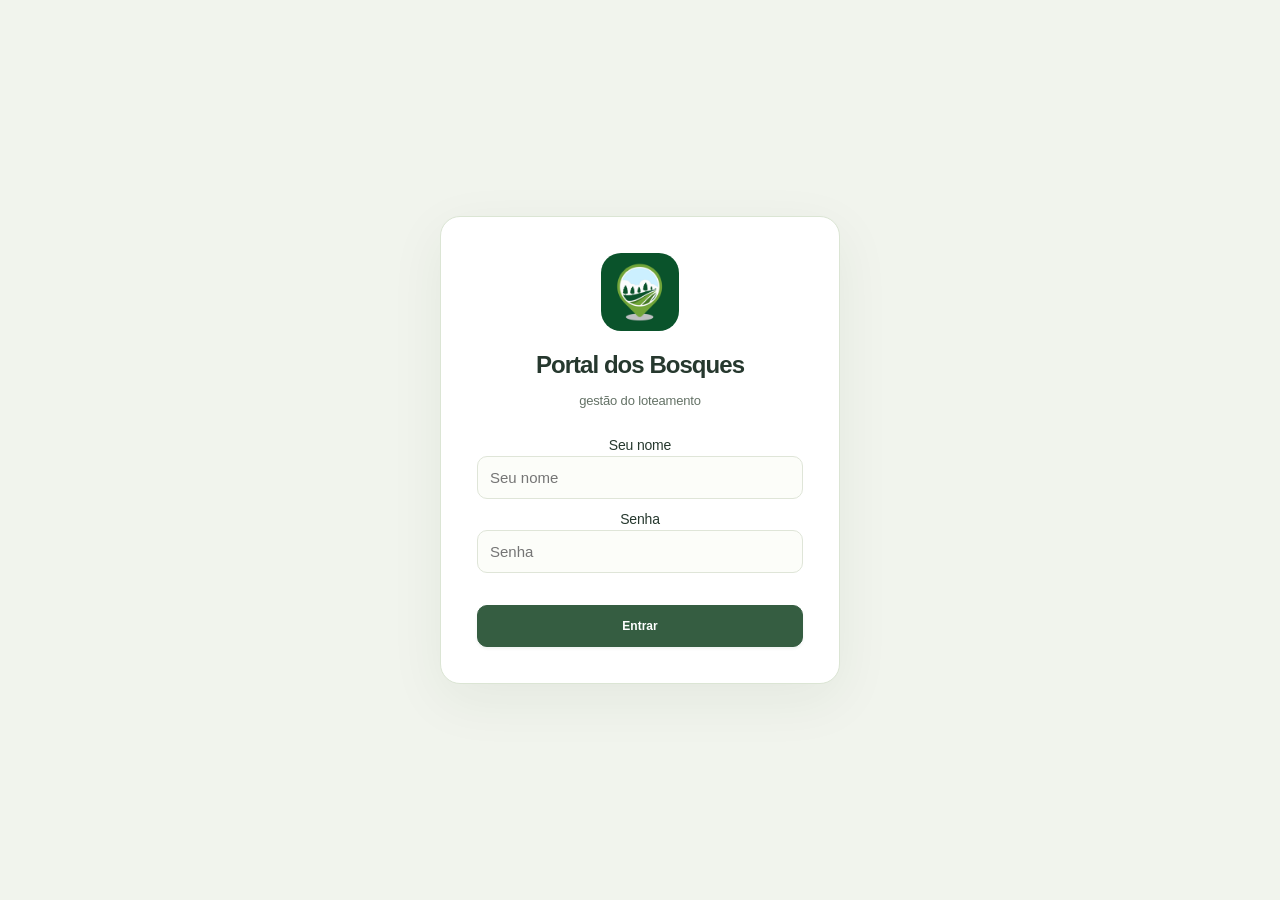
<file: index.html>
<!DOCTYPE html>
<html lang="pt-BR">
<head>
  <meta charset="UTF-8">
  <meta name="viewport" content="width=device-width, initial-scale=1, viewport-fit=cover">
  <title>Portal dos Bosques · Gestão do Loteamento</title>
  <meta name="theme-color" content="#0E532B">
  <link rel="manifest" href="manifest.webmanifest">
  <link rel="icon" href="icons/icon-192.png">
  <link rel="apple-touch-icon" href="icons/icon-192.png">
  <link rel="stylesheet" href="styles.css?v=80">
  <link rel="stylesheet" href="design.css?v=80">
  <link rel="stylesheet" href="mapa-espelho.css?v=80">
  <link rel="stylesheet" href="financeiro-painel.css?v=88">
  <link rel="stylesheet" href="modernizacao.css?v=80">
  <link rel="stylesheet" href="conciliacao.css?v=96">
  <link rel="stylesheet" href="financeiro-previsao.css?v=92">
</head>
<body>
  <div id="casca">
    <aside id="lateral"></aside>
    <div id="palco">
      <header id="topo"></header>
      <main id="app"><div class="vazio"><span class="icone">🌳</span><b>carregando…</b></div></main>
      <footer id="credito">developed by <span>Léo Gonçalves</span><small id="versao-app"></small></footer>
    </div>
  </div>
  <!-- ordem importa: ui.js declara TELAS; os módulos preenchem; app.js liga tudo -->
  <script src="libs/jspdf.umd.min.js?v=80"></script>
  <script src="config.js?v=96"></script>
  <script src="ui.js?v=80"></script>
  <script src="mapa-espelho.js?v=96"></script>
  <script src="store.js?v=91.1"></script>
  <script src="carne.js?v=80"></script>
  <script src="financeiro-core.js?v=96"></script>
  <script src="pdf.js?v=96"></script>
  <script src="espelho.js?v=96"></script>
  <script src="vendas.js?v=96"></script>
  <script src="caixa.js?v=96"></script>
  <script src="cadastros.js?v=96"></script>
  <script src="cronograma.js?v=80"></script>
  <script src="apresentacao.js?v=80"></script>
  <script src="contratos.js?v=96"></script>
  <script src="omie.js?v=96"></script>
  <script src="financeiro.js?v=96"></script>
  <script src="financeiro-gestao.js?v=89"></script>
  <script src="financeiro-previsao-vendas.js?v=96"></script>
  <script src="financeiro-previsao-pdf.js?v=92"></script>
  <script src="financeiro-previsao-ui.js?v=92"></script>
  <script src="conciliacao-rateio.js?v=96"></script>
  <script src="conciliacao.js?v=96"></script>
  <script src="conciliacao-selecao.js?v=96"></script>
  <script src="financeiro-painel.js?v=94"></script>
  <script src="app.js?v=94"></script>
</body>
</html>
</file>
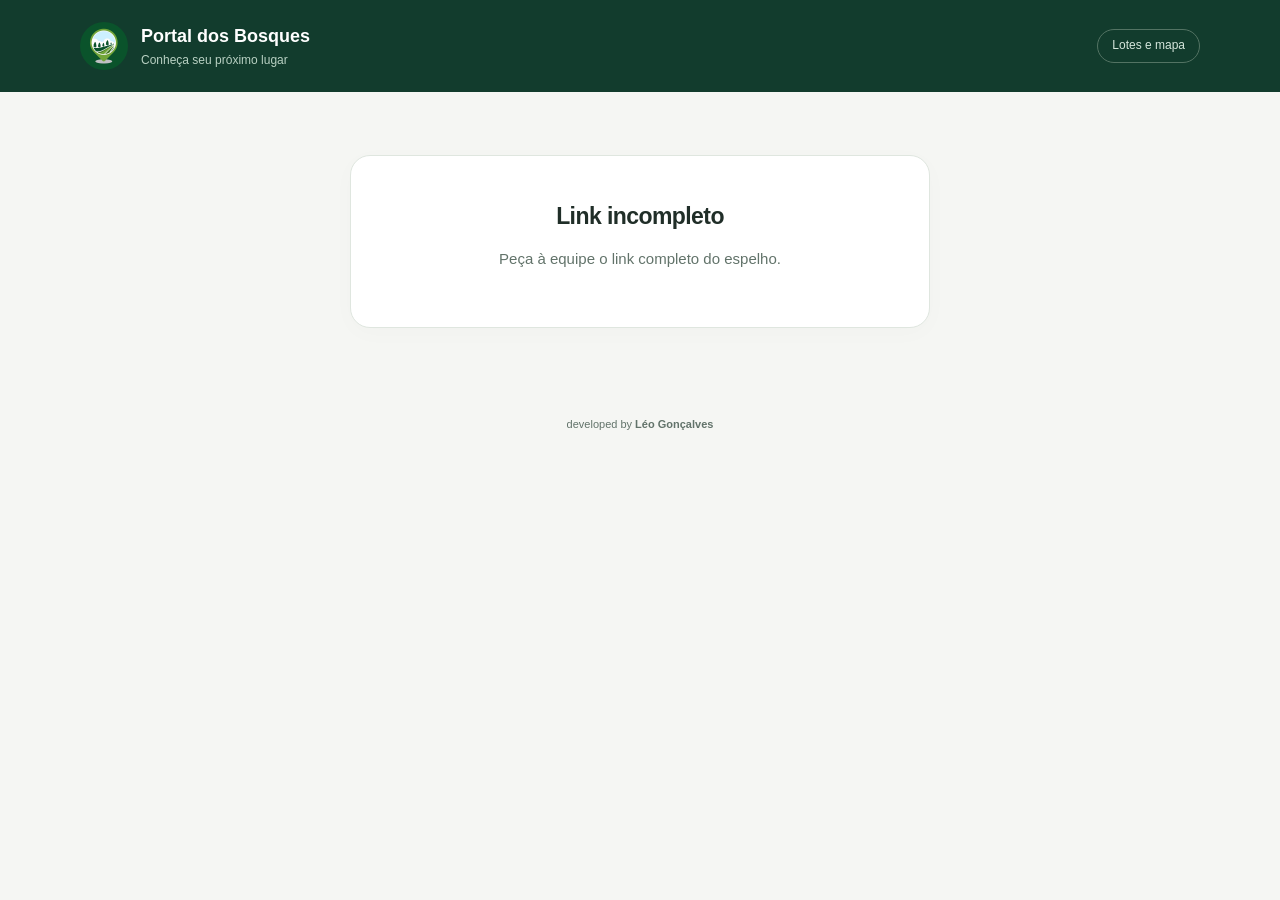
<file: espelho-publico.html>
<!doctype html>
<html lang="pt-BR">
<head>
<meta charset="utf-8"><meta name="viewport" content="width=device-width,initial-scale=1">
<meta name="robots" content="noindex,nofollow"><meta name="referrer" content="no-referrer">
<meta name="theme-color" content="#123c2d"><title>Lotes e mapa · Portal dos Bosques</title>
<link rel="icon" href="icons/icon-192.png"><link rel="stylesheet" href="espelho-publico.css?v=74"><link rel="stylesheet" href="mapa-espelho.css?v=74">
<script src="libs/jspdf.umd.min.js?v=74" defer></script><script src="mapa-espelho.js?v=74" defer></script><script src="pdf.js?v=74" defer></script><script src="espelho-publico.js?v=74" defer></script>
</head>
<body>
<header class="capa"><div class="marca"><img src="icons/icon-192.png" alt="" width="48" height="48"><div><b id="cap-nome">Portal dos Bosques</b><span>Conheça seu próximo lugar</span></div></div><span class="selo">Lotes e mapa</span></header>
<main class="folha">
<section id="entrada" class="entrada" aria-labelledby="titulo-entrada">
<div class="convite"><span class="eyebrow">Acesso ao espelho</span><h1 id="titulo-entrada">Consulte os lotes<br>e o mapa atualizado.</h1><p>Identifique-se e informe a senha recebida da equipe. Depois de entrar, os lotes aparecem primeiro e o mapa já fica aberto logo abaixo.</p></div>
<form id="identificacao" class="cartao"><h2>Seu cadastro de acesso</h2><label for="visitante">Nome</label><input id="visitante" name="nome" autocomplete="name" maxlength="100" required placeholder="Seu nome">
<label for="telefone">Telefone com DDD</label><input id="telefone" name="telefone" type="tel" autocomplete="tel" maxlength="20" required placeholder="(38) 99999-9999">
<label for="perfil">Você é</label><select id="perfil" name="perfil" required><option value="">Selecione</option><option value="corretor">Corretor</option><option value="cliente">Cliente</option><option value="outro">Outro</option></select>
<label for="senha">Senha de acesso</label><input id="senha" name="senha" type="password" autocomplete="current-password" maxlength="128" required placeholder="Senha informada pela equipe">
<p class="nota">Seu nome, telefone e perfil ficam registrados para a equipe responsável pelo empreendimento acompanhar os acessos.</p><p id="nome-erro" class="erro" role="alert"></p><button class="primario" id="entrar" type="submit">Entrar no espelho</button></form>
</section>
<section id="conteudo" hidden aria-labelledby="titulo-espelho">
<div class="cabecalho"><div><span class="eyebrow" id="saudacao"></span><h1 id="titulo-espelho">Lotes e mapa do empreendimento</h1><p id="cap-sub"></p></div><div class="consulta-acoes"><button id="ver-mapa" class="secundario" type="button" hidden>Ver mapa abaixo</button><button id="sair" class="secundario" type="button">Sair</button></div></div>
<div id="lista-lotes"><h2>Lotes para consultar</h2><p id="lista-nota">Disponíveis e reservados, conforme a consulta ao sistema.</p></div>
<div class="resumo" aria-label="Resumo do filtro"><div><span>Lotes no filtro</span><b id="n-total">0</b></div><div class="verde"><span>Disponíveis</span><b id="n-disp">0</b></div><div id="resumo-reservados"><span>Reservados</span><b id="n-res">0</b></div></div>
<div class="filtros"><div class="barra"><label class="busca">Buscar lote<input id="q" type="search" placeholder="Número do lote"></label><label>Quadra<select id="quadra"><option value="">Todas as quadras</option></select></label><button class="secundario" id="atualizar-lista" type="button">Atualizar lista</button><button class="secundario" id="pdf" type="button">Salvar lotes e mapa em PDF</button></div><div class="chips" role="group" aria-label="Situação dos lotes"><button class="chip" data-status="" aria-pressed="true">Todos os exibidos</button><button class="chip" data-status="Disponível" aria-pressed="false">Disponíveis</button><button class="chip" data-status="Reservado" aria-pressed="false">Reservados</button></div></div>
<p id="pdf-status" class="nota naoimprime" role="status" aria-live="polite"></p>
<p class="nota" id="resultado" role="status" aria-live="polite"></p><div id="quadras"></div><div id="vazio" class="cartao vazio" hidden><h2>Nenhum lote neste filtro</h2><p>Escolha outra quadra ou limpe os filtros para ver mais opções.</p><button id="limpar" class="secundario">Limpar filtros</button></div>
<section id="mapa-publico" aria-label="Mapa atualizado" tabindex="-1" hidden></section>
<p class="rodape">Disponibilidade e valores de referência podem mudar. Confirme as condições <span id="rod-zap">com a equipe</span> antes de fechar negócio.<span class="naoimprime"> O PDF inclui a lista filtrada e o mapa inteiro em uma página A3 própria.</span></p>
</section>
<div id="aviso" class="cartao aviso" role="status" hidden><h2 id="aviso-titulo"></h2><p id="aviso-texto"></p><button id="tentar" class="primario" hidden>Tentar novamente</button></div>
</main><footer class="credito">developed by <b>Léo Gonçalves</b></footer>
<dialog id="detalhe" aria-labelledby="det-titulo"><div class="dialog-topo"><span class="eyebrow">Portal dos Bosques</span><button id="fechar" aria-label="Fechar detalhes" class="fechar">×</button></div><h2 id="det-titulo"></h2><span id="det-status" class="status"></span><div class="det-numeros"><div><span>Metragem</span><b id="det-area"></b></div><div><span>Valor de referência</span><b id="det-preco"></b></div></div><p id="det-nota"></p><a id="det-contato" class="primario" target="_blank" rel="noopener noreferrer">Conversar sobre este lote</a></dialog>
</body></html>
</file>
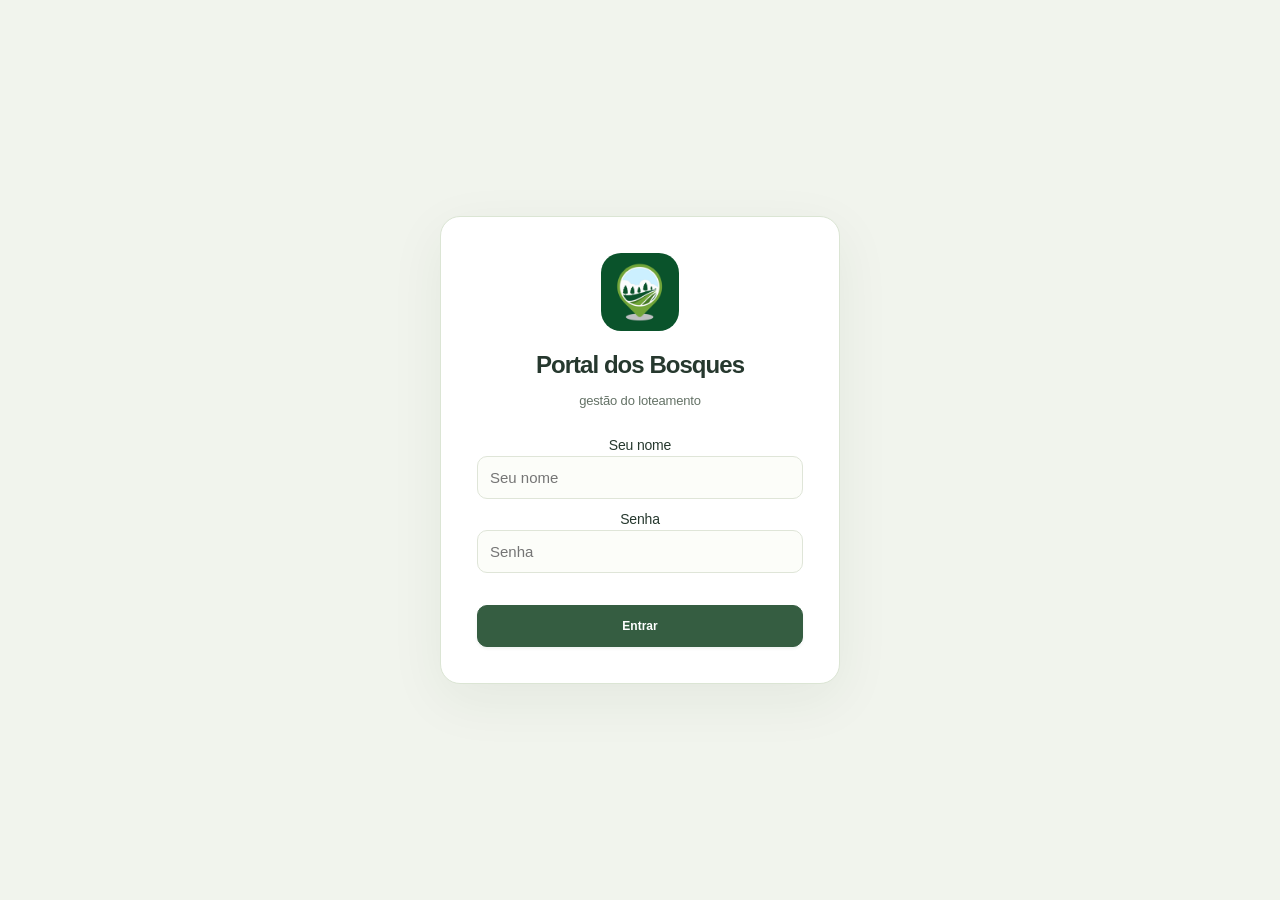
<file: preview-bosques.html>
<!DOCTYPE html>
<html lang="pt-BR">
<head>
  <meta charset="UTF-8">
  <meta name="viewport" content="width=device-width, initial-scale=1, viewport-fit=cover">
  <title>Prévia · Bosques modernizado</title>
  <meta name="theme-color" content="#0E532B">
  <link rel="manifest" href="manifest.webmanifest">
  <link rel="icon" href="icons/icon-192.png">
  <link rel="apple-touch-icon" href="icons/icon-192.png">
  <link rel="stylesheet" href="styles.css?v=80">
  <link rel="stylesheet" href="design.css?v=80">
  <link rel="stylesheet" href="mapa-espelho.css?v=80">
  <link rel="stylesheet" href="financeiro-painel.css?v=80">
  <link rel="stylesheet" href="modernizacao.css?v=80">
  <link rel="stylesheet" href="conciliacao.css?v=80">
  <link rel="stylesheet" href="financeiro-previsao.css?v=92">
</head>
<body>
  <div id="casca">
    <aside id="lateral"></aside>
    <div id="palco">
      <header id="topo"></header>
      <main id="app"><div class="vazio"><span class="icone">🌳</span><b>carregando…</b></div></main>
      <footer id="credito">developed by <span>Léo Gonçalves</span><small id="versao-app"></small></footer>
    </div>
  </div>
  <!-- ordem importa: ui.js declara TELAS; os módulos preenchem; app.js liga tudo -->
  <script src="libs/jspdf.umd.min.js?v=80"></script>
  <script src="config.js?v=80"></script>
  <script src="ui.js?v=80"></script>
  <script src="mapa-espelho.js?v=80"></script>
  <script src="store.js?v=80"></script>
  <script src="carne.js?v=80"></script>
  <script src="financeiro-core.js?v=80"></script>
  <script src="pdf.js?v=80"></script>
  <script src="espelho.js?v=80"></script>
  <script src="vendas.js?v=80"></script>
  <script src="caixa.js?v=80"></script>
  <script src="cadastros.js?v=80"></script>
  <script src="cronograma.js?v=80"></script>
  <script src="apresentacao.js?v=80"></script>
  <script src="contratos.js?v=80"></script>
  <script src="omie.js?v=80"></script>
  <script src="financeiro.js?v=80"></script>
  <script src="financeiro-gestao.js?v=80"></script>
  <script src="conciliacao-rateio.js"></script>
  <script src="conciliacao.js?v=80"></script>
  <script src="financeiro-previsao-vendas.js?v=92"></script>
  <script src="financeiro-previsao-pdf.js?v=92"></script>
  <script src="financeiro-previsao-ui.js?v=92"></script>
  <script src="financeiro-painel.js?v=92"></script>
  <script src="preview-bosques-data.js"></script>
  <script src="preview-conciliacao-data.js"></script>
  <script src="app.js?v=previa80"></script>
</body>
</html>
</file>
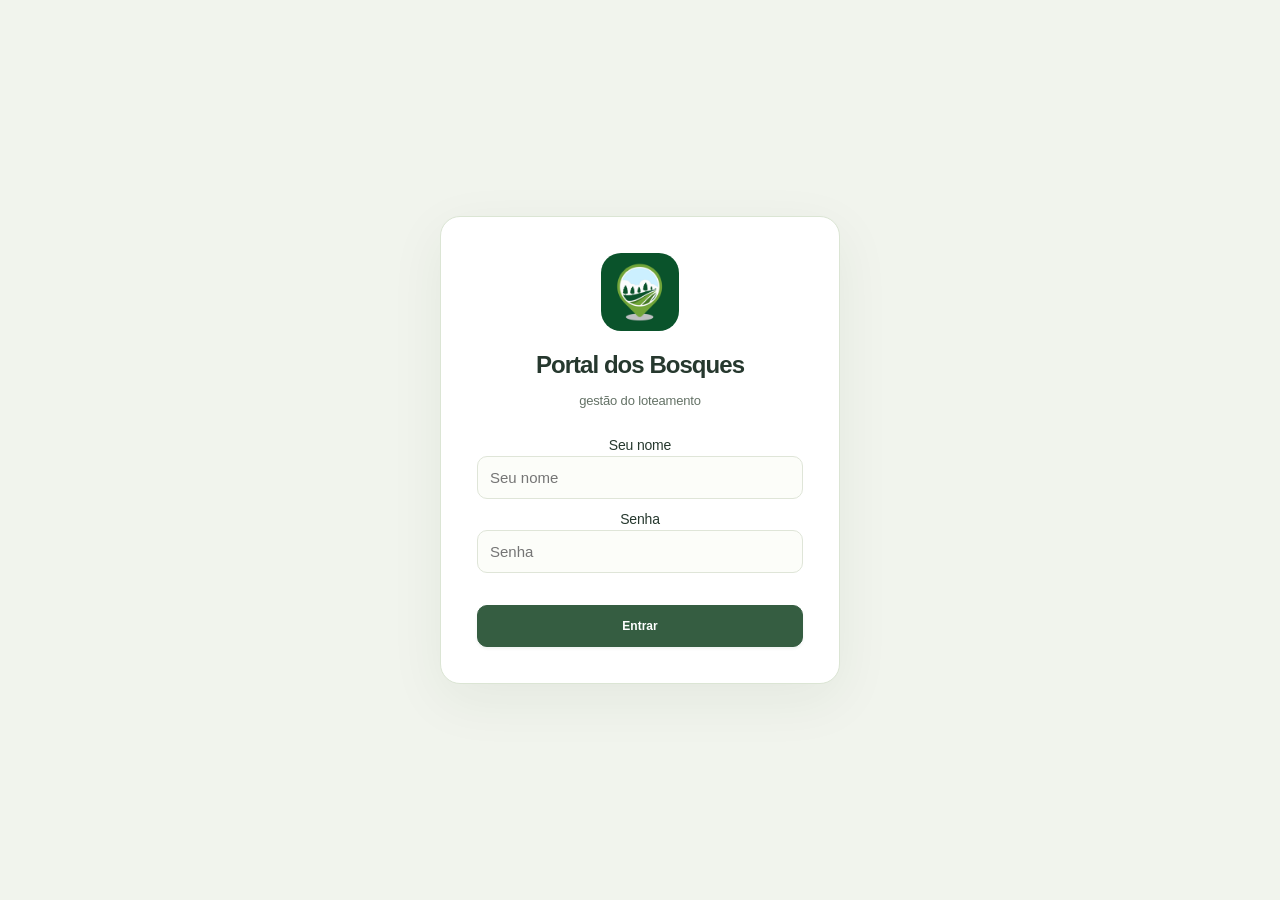
<file: preview-financeiro.html>
<!DOCTYPE html>
<html lang="pt-BR">
<head>
  <meta charset="UTF-8">
  <meta name="viewport" content="width=device-width, initial-scale=1, viewport-fit=cover">
  <title>Prévia · Financeiro Bosques</title>
  <meta name="theme-color" content="#0E532B">
  <link rel="manifest" href="manifest.webmanifest">
  <link rel="icon" href="icons/icon-192.png">
  <link rel="apple-touch-icon" href="icons/icon-192.png">
  <link rel="stylesheet" href="styles.css?v=80">
  <link rel="stylesheet" href="design.css?v=80">
  <link rel="stylesheet" href="mapa-espelho.css?v=80">
  <link rel="stylesheet" href="financeiro-painel.css?v=80">
  <link rel="stylesheet" href="modernizacao.css?v=80">
  <link rel="stylesheet" href="conciliacao.css?v=80">
  <link rel="stylesheet" href="financeiro-previsao.css?v=92">
</head>
<body>
  <div id="casca">
    <aside id="lateral"></aside>
    <div id="palco">
      <header id="topo"></header>
      <main id="app"><div class="vazio"><span class="icone">🌳</span><b>carregando…</b></div></main>
      <footer id="credito">developed by <span>Léo Gonçalves</span><small id="versao-app"></small></footer>
    </div>
  </div>
  <!-- ordem importa: ui.js declara TELAS; os módulos preenchem; app.js liga tudo -->
  <script src="libs/jspdf.umd.min.js?v=80"></script>
  <script src="config.js?v=80"></script>
  <script src="ui.js?v=80"></script>
  <script src="mapa-espelho.js?v=80"></script>
  <script src="store.js?v=80"></script>
  <script src="carne.js?v=80"></script>
  <script src="financeiro-core.js?v=80"></script>
  <script src="pdf.js?v=80"></script>
  <script src="espelho.js?v=80"></script>
  <script src="vendas.js?v=80"></script>
  <script src="caixa.js?v=80"></script>
  <script src="cadastros.js?v=80"></script>
  <script src="cronograma.js?v=80"></script>
  <script src="apresentacao.js?v=80"></script>
  <script src="contratos.js?v=80"></script>
  <script src="omie.js?v=80"></script>
  <script src="financeiro.js?v=80"></script>
  <script src="financeiro-gestao.js?v=80"></script>
  <script src="conciliacao.js?v=80"></script>
  <script src="financeiro-previsao-vendas.js?v=92"></script>
  <script src="financeiro-previsao-pdf.js?v=92"></script>
  <script src="financeiro-previsao-ui.js?v=92"></script>
  <script src="financeiro-painel.js?v=92"></script>
  <script src="preview-bosques-data.js"></script>
  <script src="preview-conciliacao-data.js"></script>
  <script src="preview-financeiro-data.js"></script>
  <script src="app.js?v=previa-financeiro"></script>
</body>
</html>
</file>
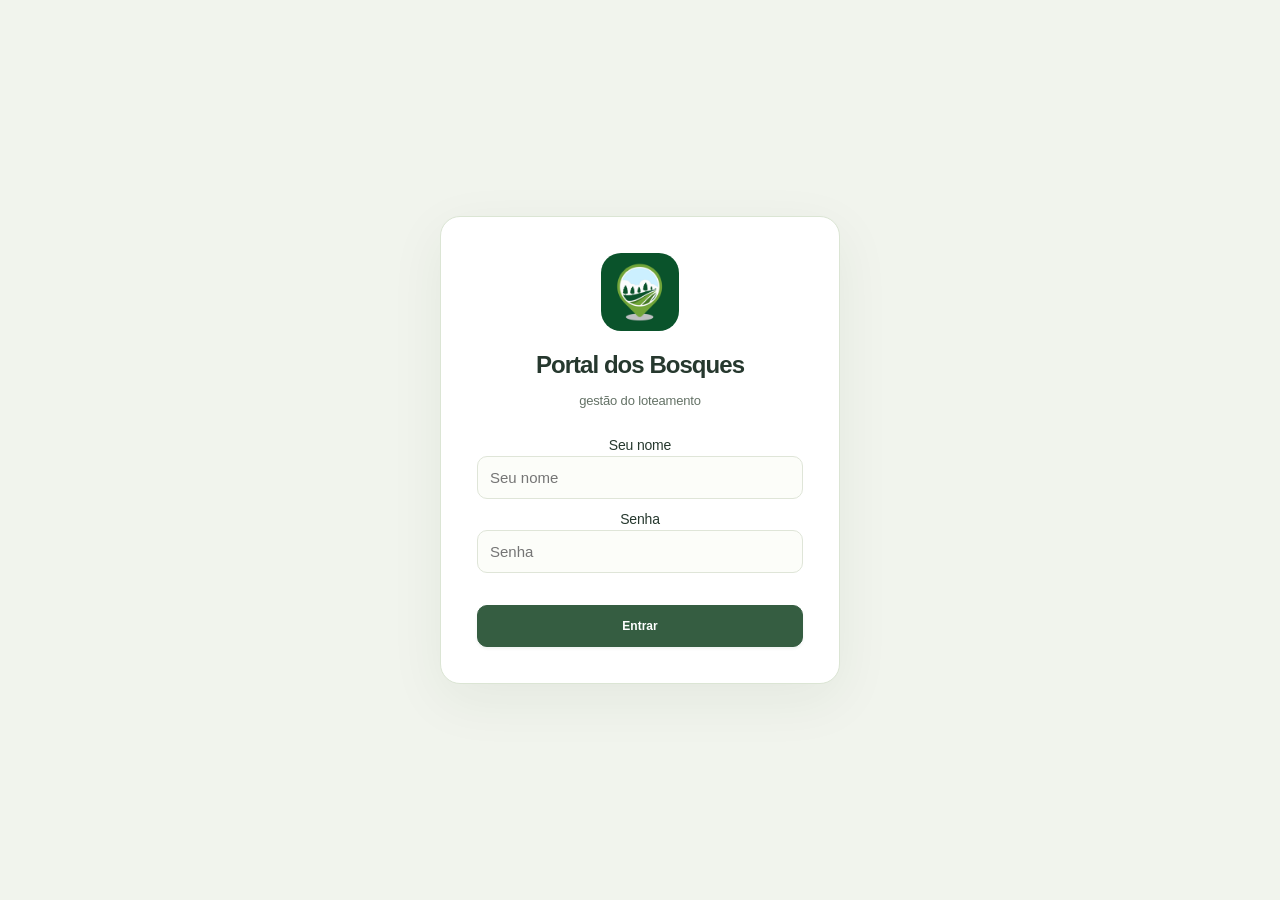
<file: preview-rateio.html>
<!DOCTYPE html>
<html lang="pt-BR">
<head>
  <meta charset="UTF-8">
  <meta name="viewport" content="width=device-width, initial-scale=1, viewport-fit=cover">
  <title>Prévia · Dividir entre contratos</title>
  <meta name="theme-color" content="#0E532B">
  <link rel="manifest" href="manifest.webmanifest">
  <link rel="icon" href="icons/icon-192.png">
  <link rel="apple-touch-icon" href="icons/icon-192.png">
  <link rel="stylesheet" href="styles.css?v=80">
  <link rel="stylesheet" href="design.css?v=80">
  <link rel="stylesheet" href="mapa-espelho.css?v=80">
  <link rel="stylesheet" href="financeiro-painel.css?v=88">
  <link rel="stylesheet" href="modernizacao.css?v=80">
  <link rel="stylesheet" href="conciliacao.css?v=91.1">
  <link rel="stylesheet" href="financeiro-previsao.css?v=92">
</head>
<body>
  <div id="casca">
    <aside id="lateral"></aside>
    <div id="palco">
      <header id="topo"></header>
      <main id="app"><div class="vazio"><span class="icone">🌳</span><b>carregando…</b></div></main>
      <footer id="credito">developed by <span>Léo Gonçalves</span><small id="versao-app"></small></footer>
    </div>
  </div>
  <!-- ordem importa: ui.js declara TELAS; os módulos preenchem; app.js liga tudo -->
  <script src="libs/jspdf.umd.min.js?v=80"></script>
  <script src="config.js?v=92"></script>
  <script src="ui.js?v=80"></script>
  <script src="mapa-espelho.js?v=91.1"></script>
  <script src="store.js?v=91.1"></script>
  <script src="carne.js?v=80"></script>
  <script src="financeiro-core.js?v=91.1"></script>
  <script src="pdf.js?v=91.1"></script>
  <script src="espelho.js?v=91.1"></script>
  <script src="vendas.js?v=91.1"></script>
  <script src="caixa.js?v=91.1"></script>
  <script src="cadastros.js?v=80"></script>
  <script src="cronograma.js?v=80"></script>
  <script src="apresentacao.js?v=80"></script>
  <script src="contratos.js?v=91.1"></script>
  <script src="omie.js?v=80"></script>
  <script src="financeiro.js?v=91.1"></script>
  <script src="financeiro-gestao.js?v=89"></script>
  <script src="financeiro-previsao-vendas.js?v=92"></script>
  <script src="financeiro-previsao-pdf.js?v=92"></script>
  <script src="financeiro-previsao-ui.js?v=92"></script>
  <script src="conciliacao-rateio.js"></script>
  <script src="conciliacao.js?v=91.1"></script>
  <script src="conciliacao-selecao.js?v=91.1"></script>
  <script src="financeiro-painel.js?v=92"></script>
  <script src="preview-bosques-data.js"></script>
  <script src="preview-rateio-data.js"></script>
  <script src="app.js?v=previa-recebiveis"></script>
</body>
</html>
</file>
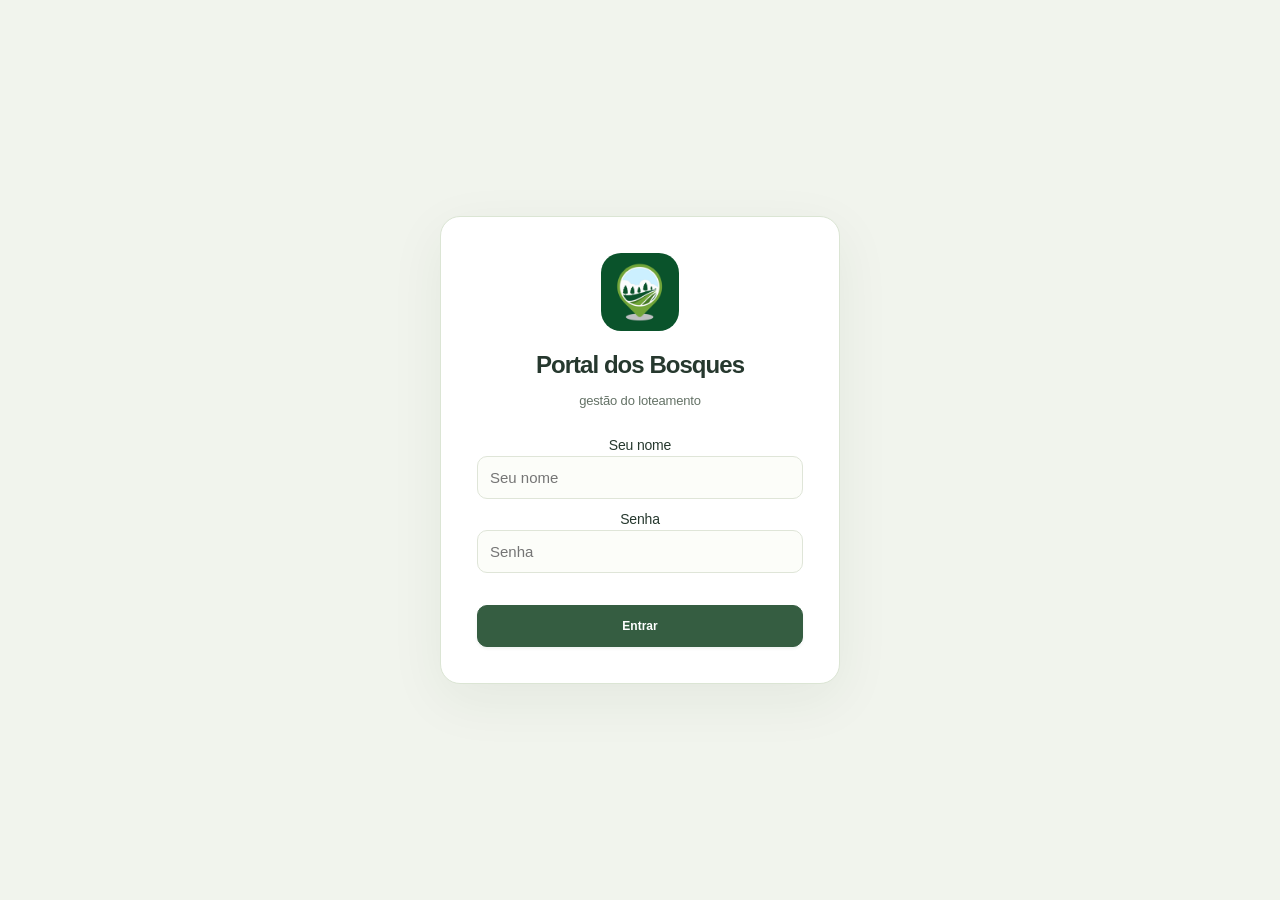
<file: preview-recebiveis.html>
<!DOCTYPE html>
<html lang="pt-BR">
<head>
  <meta charset="UTF-8">
  <meta name="viewport" content="width=device-width, initial-scale=1, viewport-fit=cover">
  <title>Prévia · Recebíveis dos lotes vendidos</title>
  <meta name="theme-color" content="#0E532B">
  <link rel="manifest" href="manifest.webmanifest">
  <link rel="icon" href="icons/icon-192.png">
  <link rel="apple-touch-icon" href="icons/icon-192.png">
  <link rel="stylesheet" href="styles.css?v=80">
  <link rel="stylesheet" href="design.css?v=80">
  <link rel="stylesheet" href="mapa-espelho.css?v=80">
  <link rel="stylesheet" href="financeiro-painel.css?v=88">
  <link rel="stylesheet" href="modernizacao.css?v=80">
  <link rel="stylesheet" href="conciliacao.css?v=91.1">
  <link rel="stylesheet" href="financeiro-previsao.css?v=92">
</head>
<body>
  <div id="casca">
    <aside id="lateral"></aside>
    <div id="palco">
      <header id="topo"></header>
      <main id="app"><div class="vazio"><span class="icone">🌳</span><b>carregando…</b></div></main>
      <footer id="credito">developed by <span>Léo Gonçalves</span><small id="versao-app"></small></footer>
    </div>
  </div>
  <!-- ordem importa: ui.js declara TELAS; os módulos preenchem; app.js liga tudo -->
  <script src="libs/jspdf.umd.min.js?v=80"></script>
  <script src="config.js?v=92"></script>
  <script src="ui.js?v=80"></script>
  <script src="mapa-espelho.js?v=91.1"></script>
  <script src="store.js?v=91.1"></script>
  <script src="carne.js?v=80"></script>
  <script src="financeiro-core.js?v=91.1"></script>
  <script src="pdf.js?v=91.1"></script>
  <script src="espelho.js?v=91.1"></script>
  <script src="vendas.js?v=91.1"></script>
  <script src="caixa.js?v=91.1"></script>
  <script src="cadastros.js?v=80"></script>
  <script src="cronograma.js?v=80"></script>
  <script src="apresentacao.js?v=80"></script>
  <script src="contratos.js?v=91.1"></script>
  <script src="omie.js?v=80"></script>
  <script src="financeiro.js?v=91.1"></script>
  <script src="financeiro-gestao.js?v=89"></script>
  <script src="financeiro-previsao-vendas.js?v=92"></script>
  <script src="financeiro-previsao-pdf.js?v=92"></script>
  <script src="financeiro-previsao-ui.js?v=92"></script>
  <script src="conciliacao-rateio.js"></script>
  <script src="conciliacao.js?v=91.1"></script>
  <script src="conciliacao-selecao.js?v=91.1"></script>
  <script src="financeiro-painel.js?v=92"></script>
  <script src="preview-bosques-data.js"></script>
  <script src="preview-recebiveis-data.js"></script>
  <script src="app.js?v=previa-recebiveis"></script>
</body>
</html>
</file>
<file: styles.css>
/* Portal dos Bosques — visual. Verde da marca (#0E532B / #8BC34A), app claro.
   Celular primeiro: a lateral vira menu de baixo em telas estreitas. */

:root {
  --verde-escuro: #0E532B;
  --verde: #2e7d32;
  --verde-claro: #8BC34A;
  --verde-palido: #e8f3e9;
  --tinta: #1c2b21;
  --tinta-fraca: #5f7a66;
  --fundo: #f4f7f4;
  --cartao: #ffffff;
  --borda: #dce7dd;
  --ruim: #c62828;
  --atencao: #ef6c00;
  --sombra: 0 1px 3px rgba(20, 45, 28, .08), 0 4px 14px rgba(20, 45, 28, .05);
}

* { box-sizing: border-box; margin: 0; }
html { -webkit-text-size-adjust: 100%; }
body {
  font-family: -apple-system, BlinkMacSystemFont, 'Segoe UI', Roboto, Arial, sans-serif;
  background: var(--fundo); color: var(--tinta); font-size: 15px; line-height: 1.45;
}
a { color: var(--verde); }
button { font-family: inherit; }

/* ── Casca ─────────────────────────────────────────────────────────────── */
#casca { display: flex; min-height: 100vh; }
#lateral {
  width: 232px; flex-shrink: 0; background: var(--verde-escuro); color: #eaf3ec;
  display: flex; flex-direction: column; position: sticky; top: 0; height: 100vh; overflow-y: auto;
}
#palco { flex: 1; min-width: 0; display: flex; flex-direction: column; }
#topo {
  background: var(--cartao); border-bottom: 1px solid var(--borda);
  padding: 10px 18px; display: flex; align-items: center; gap: 12px; min-height: 52px;
  position: sticky; top: 0; z-index: 30;
}
#app { padding: 18px; max-width: 1120px; width: 100%; margin: 0 auto; }

.marca { display: flex; align-items: center; gap: 10px; padding: 16px 14px 12px; }
.marca img { width: 40px; height: 40px; border-radius: 10px; }
.marca b { font-size: 14px; line-height: 1.2; letter-spacing: .02em; }
.marca span { display: block; font-size: 11px; color: #a9c8b1; font-weight: 400; }

#menu { flex: 1; padding: 6px 8px 12px; }
#menu .grupo { margin-top: 10px; font-size: 10.5px; text-transform: uppercase; letter-spacing: .09em; color: #7fa389; padding: 6px 10px 2px; }
#menu a {
  display: flex; align-items: center; gap: 10px; color: #dcebe0; text-decoration: none;
  padding: 9px 10px; border-radius: 9px; font-size: 14px; margin: 1px 0;
}
#menu a .ic { width: 20px; text-align: center; }
#menu a:hover { background: rgba(255, 255, 255, .07); }
#menu a.on { background: var(--verde-claro); color: #123018; font-weight: 700; }
#menu a .selo { margin-left: auto; background: var(--ruim); color: #fff; border-radius: 99px; font-size: 11px; font-weight: 700; padding: 1px 7px; }
#rodape-lateral { padding: 10px 14px 14px; border-top: 1px solid rgba(255,255,255,.12); font-size: 12px; color: #a9c8b1; }
#rodape-lateral .acoes { display: flex; gap: 8px; margin-top: 8px; }
#rodape-lateral button {
  flex: 1; background: rgba(255,255,255,.1); color: #eaf3ec; border: 0; border-radius: 8px;
  padding: 7px 6px; font-size: 12px; cursor: pointer;
}
#rodape-lateral button:hover { background: rgba(255,255,255,.18); }

#topo h1 { font-size: 17px; font-weight: 700; flex: 1; min-width: 0; overflow: hidden; text-overflow: ellipsis; white-space: nowrap; }
#sync-badge { font-size: 12px; color: var(--tinta-fraca); white-space: nowrap; }
#sync-badge.erro { color: var(--ruim); font-weight: 600; }

/* ── Cartões e listas ───────────────────────────────────────────────────── */
.cartao { background: var(--cartao); border: 1px solid var(--borda); border-radius: 14px; box-shadow: var(--sombra); padding: 16px; margin-bottom: 14px; }
.cartao h2 { font-size: 15px; margin-bottom: 10px; }
.cartao h2 .nota, .nota { font-weight: 400; font-size: 12.5px; color: var(--tinta-fraca); }

.paineis { display: grid; grid-template-columns: repeat(auto-fit, minmax(160px, 1fr)); gap: 10px; margin-bottom: 14px; }
.painel { background: var(--cartao); border: 1px solid var(--borda); border-radius: 12px; padding: 12px 14px; box-shadow: var(--sombra); }
.painel .rot { font-size: 11.5px; color: var(--tinta-fraca); text-transform: uppercase; letter-spacing: .05em; }
.painel .num { font-size: 21px; font-weight: 800; margin-top: 2px; }
.painel .num.pos { color: var(--verde); }
.painel .num.neg { color: var(--ruim); }
.painel .sub { font-size: 12px; color: var(--tinta-fraca); }
.painel.clicavel { cursor: pointer; }
.painel.clicavel:hover { border-color: var(--verde-claro); }

.lin {
  display: flex; align-items: center; gap: 10px; padding: 11px 12px; border-radius: 10px;
  border: 1px solid var(--borda); background: var(--cartao); margin-bottom: 8px; cursor: pointer;
}
.lin:hover { border-color: var(--verde-claro); }
.lin .cresce { flex: 1; min-width: 0; }
.lin b { display: block; overflow: hidden; text-overflow: ellipsis; white-space: nowrap; }
.lin .sub { font-size: 12.5px; color: var(--tinta-fraca); overflow: hidden; text-overflow: ellipsis; white-space: nowrap; }
.lin .dinheiro { font-weight: 700; white-space: nowrap; }
.lin.riscada { opacity: .55; }

/* ── Etiquetas ──────────────────────────────────────────────────────────── */
.etiqueta { display: inline-block; font-size: 11px; font-weight: 700; border-radius: 99px; padding: 2px 9px; white-space: nowrap; }
.et-disp       { background: #e3f2e4; color: #1b5e20; }
.et-reserva    { background: #fff3e0; color: #e65100; }
.et-vendido    { background: #ececec; color: #555; }
.et-ativa      { background: #e3f2e4; color: #1b5e20; }
.et-conferir   { background: #fff8e1; color: #b26a00; }
.et-quitada    { background: #e0f2f1; color: #00695c; }
.et-distratada { background: #fbe9e7; color: #bf360c; }
.et-enviada    { background: #e3f2fd; color: #1565c0; }
.et-parcial    { background: #fff3e0; color: #e65100; }
.et-atrasada   { background: #ffebee; color: #c62828; }
.et-hoje       { background: #fff8e1; color: #b26a00; }
.et-aberta     { background: #f1f4f1; color: #5f7a66; }

/* ── Botões ─────────────────────────────────────────────────────────────── */
.btn {
  border: 1px solid var(--borda); background: var(--cartao); color: var(--tinta);
  border-radius: 10px; padding: 9px 14px; font-size: 14px; font-weight: 600; cursor: pointer;
}
.btn:hover { border-color: var(--verde); }
.btn.primario { background: var(--verde); border-color: var(--verde); color: #fff; }
.btn.primario:hover { background: #256428; }
.btn.perigo { background: #fff; border-color: #f2c4c4; color: var(--ruim); }
.btn.perigo:hover { background: #fdf0f0; }
.btn.mini { padding: 5px 10px; font-size: 12.5px; border-radius: 8px; }
.btn.whats { background: #25d366; border-color: #25d366; color: #073c1e; }
.btn[disabled] { opacity: .5; cursor: default; }
.acoes-linha { display: flex; gap: 8px; flex-wrap: wrap; margin-top: 12px; }

/* ── Formulários ────────────────────────────────────────────────────────── */
.campo { margin-bottom: 12px; }
.campo label { display: block; font-size: 12.5px; font-weight: 600; color: var(--tinta-fraca); margin-bottom: 4px; }
.campo input, .campo select, .campo textarea, input[data-campo], select[data-campo], textarea[data-campo] {
  width: 100%; border: 1px solid var(--borda); border-radius: 9px; padding: 9px 11px;
  font-size: 15px; font-family: inherit; background: #fff; color: var(--tinta);
}
.campo textarea { min-height: 74px; resize: vertical; }
.campo input:focus, .campo select:focus, .campo textarea:focus { outline: 2px solid var(--verde-claro); border-color: var(--verde); }
.campo .dica { font-size: 12px; color: var(--tinta-fraca); margin-top: 3px; }
.colunas { display: grid; grid-template-columns: 1fr 1fr; gap: 0 12px; }
.colunas-3 { display: grid; grid-template-columns: 1fr 1fr 1fr; gap: 0 12px; }

.filtros { display: flex; gap: 8px; flex-wrap: wrap; align-items: center; margin-bottom: 12px; }
.filtros input[type="search"], .filtros input[type="text"] {
  flex: 1; min-width: 150px; border: 1px solid var(--borda); border-radius: 9px; padding: 8px 11px; font-size: 14px;
}
.filtros select { border: 1px solid var(--borda); border-radius: 9px; padding: 8px 9px; font-size: 13.5px; background: #fff; }
.chips { display: flex; gap: 6px; flex-wrap: wrap; }
.chip { border: 1px solid var(--borda); background: var(--cartao); border-radius: 99px; padding: 5px 12px; font-size: 13px; cursor: pointer; }
.chip.on { background: var(--verde); border-color: var(--verde); color: #fff; font-weight: 700; }

/* ── Autocomplete de cliente ────────────────────────────────────────────── */
.ac-wrap { position: relative; }
.ac-lista {
  position: absolute; top: calc(100% + 2px); left: 0; right: 0; z-index: 60;
  background: var(--cartao); border: 1px solid var(--borda); border-radius: 10px;
  box-shadow: 0 8px 24px rgba(20,45,28,.16); max-height: 264px; overflow-y: auto; display: none;
}
.ac-item { padding: 9px 12px; cursor: pointer; font-size: 14px; }
.ac-item .sub { display: block; font-size: 12px; color: var(--tinta-fraca); }
.ac-item:hover, .ac-item.ativo { background: var(--verde-palido); }
.ac-item.novo { border-top: 1px solid var(--borda); color: var(--verde); font-weight: 700; }

/* ── Espelho de lotes ───────────────────────────────────────────────────── */
.quadra-bloco { margin-bottom: 18px; }
.quadra-bloco h3 { font-size: 14px; margin-bottom: 8px; color: var(--tinta-fraca); }
.grade-lotes { display: grid; grid-template-columns: repeat(auto-fill, minmax(86px, 1fr)); gap: 7px; }
.lote-q {
  border: 1px solid var(--borda); border-radius: 10px; padding: 8px 6px; text-align: center;
  cursor: pointer; background: var(--cartao); position: relative;
}
.lote-q b { display: block; font-size: 15px; }
.lote-q span { display: block; line-height: 1.3; }
.lote-q .m2 { font-size: 10.5px; color: var(--tinta-fraca); }
.lote-q .preco { font-size: 11px; font-weight: 700; color: var(--verde); }
.lote-q.disp { background: #e1f2e2; border-color: #a8d5a0; }
.lq-res {
  position: absolute; top: -7px; left: -6px; font-size: 12px; cursor: pointer;
  background: #fff; border: 1px solid #a8d5a0; border-radius: 50%;
  width: 22px; height: 22px; line-height: 20px; text-align: center;
  box-shadow: 0 1px 3px rgba(20,45,28,.18);
}
.lq-res:hover { transform: scale(1.15); border-color: var(--verde); }
.lote-q.disp b { color: #1b5e20; }
.lote-q.disp:hover { border-color: var(--verde); box-shadow: var(--sombra); }
.lote-q.vendido { background: #f0f0ef; color: #888; }
.lote-q.vendido .preco { color: #999; }
.lote-q.reservado { background: #fff8ec; border-color: #f0ddb5; }
.lote-q.atraso::after { content: '!'; position: absolute; top: -6px; right: -4px; background: var(--ruim); color: #fff; width: 17px; height: 17px; border-radius: 50%; font-size: 12px; font-weight: 800; line-height: 17px; }

.legenda { display: flex; gap: 14px; flex-wrap: wrap; font-size: 12.5px; color: var(--tinta-fraca); margin: 4px 0 14px; }
.legenda i { display: inline-block; width: 12px; height: 12px; border-radius: 4px; margin-right: 5px; vertical-align: -1px; border: 1px solid var(--borda); }

/* ── Carnê ──────────────────────────────────────────────────────────────── */
.tabela { width: 100%; border-collapse: collapse; font-size: 13.5px; }
.tabela th { text-align: left; font-size: 11px; text-transform: uppercase; letter-spacing: .05em; color: var(--tinta-fraca); padding: 6px 8px; border-bottom: 1px solid var(--borda); }
.tabela td { padding: 7px 8px; border-bottom: 1px solid #edf3ee; }
.tabela td.num, .tabela th.num { text-align: right; white-space: nowrap; }
.tabela tr.paga td { color: #8aa190; }
.tabela tr.atrasada td:first-child { border-left: 3px solid var(--ruim); }
.tabela tr:hover td { background: #f7faf7; }
.rolagem { overflow-x: auto; }

/* ── Extrato em duas colunas (Lançamentos) ──────────────────────────────── */
.colunas-lanc { display: grid; grid-template-columns: 1fr 1fr; gap: 14px; align-items: start; }
.ln-row:hover td { background: #f7faf7; }
.ln-row.pendente td { background: #fff7d6; }
.ln-row.pendente:hover td { background: #f3e8bc; }

/* ── Vazio, toasts, modal ───────────────────────────────────────────────── */
.vazio { text-align: center; color: var(--tinta-fraca); padding: 44px 16px; }
.vazio .icone { font-size: 34px; display: block; margin-bottom: 8px; }
.vazio b { display: block; margin-bottom: 4px; color: var(--tinta); }

#toasts { position: fixed; bottom: 18px; left: 50%; transform: translateX(-50%); z-index: 300; display: flex; flex-direction: column; gap: 8px; align-items: center; }
.toast { background: #123018; color: #eaf3ec; border-radius: 10px; padding: 10px 18px; font-size: 14px; box-shadow: 0 6px 24px rgba(0,0,0,.25); max-width: 92vw; }
.toast.ruim { background: #7f1d1d; }

.fundo-modal { position: fixed; inset: 0; background: rgba(12, 32, 18, .5); z-index: 200; display: flex; align-items: flex-end; justify-content: center; padding: 0; }
.modal { background: var(--cartao); border-radius: 18px 18px 0 0; width: 100%; max-width: 560px; max-height: 92vh; display: flex; flex-direction: column; }
.modal.largo { max-width: 780px; }
.modal header { display: flex; align-items: center; padding: 14px 18px 8px; }
.modal header h2 { font-size: 16px; flex: 1; }
.modal .fechar { border: 0; background: none; font-size: 26px; line-height: 1; cursor: pointer; color: var(--tinta-fraca); padding: 0 4px; }
.modal .corpo { padding: 8px 18px 14px; overflow-y: auto; }
.modal footer { display: flex; gap: 8px; justify-content: flex-end; padding: 10px 18px 16px; border-top: 1px solid var(--borda); }
@media (min-width: 700px) {
  .fundo-modal { align-items: center; padding: 24px; }
  .modal { border-radius: 18px; }
}

/* ── Login ──────────────────────────────────────────────────────────────── */
.tela-login { min-height: 100vh; display: flex; align-items: center; justify-content: center; background: var(--verde-escuro); padding: 22px; }
.caixa-login { background: var(--cartao); border-radius: 18px; padding: 28px 24px; width: 100%; max-width: 360px; text-align: center; }
.caixa-login img { width: 84px; height: 84px; border-radius: 20px; margin-bottom: 10px; }
.caixa-login h1 { font-size: 18px; margin-bottom: 2px; }
.caixa-login .sub { color: var(--tinta-fraca); font-size: 13px; margin-bottom: 18px; }
.caixa-login input { width: 100%; border: 1px solid var(--borda); border-radius: 10px; padding: 12px; font-size: 16px; text-align: center; margin-bottom: 10px; }
.caixa-login .erro { color: var(--ruim); font-size: 13px; min-height: 18px; margin-bottom: 4px; }
.caixa-login button { width: 100%; }

#credito { text-align: center; font-size: 11.5px; color: #9ab3a0; padding: 18px 0 14px; }
#credito span { font-weight: 700; color: #7d9a84; }

/* ── Celular ────────────────────────────────────────────────────────────── */
@media (max-width: 860px) {
  #casca { flex-direction: column; }
  #lateral { width: 100%; height: auto; position: fixed; bottom: 0; top: auto; z-index: 50; flex-direction: row; align-items: center; padding: 0; overflow-x: auto; border-top: 1px solid rgba(255,255,255,.15); }
  .marca, #rodape-lateral, #menu .grupo { display: none; }
  #menu { display: flex; flex: 1; padding: 4px 6px; gap: 2px; }
  #menu a { flex-direction: column; gap: 2px; font-size: 10px; padding: 6px 8px; flex: 1; min-width: 60px; text-align: center; }
  #menu a .ic { font-size: 19px; width: auto; }
  #menu a .selo { position: absolute; margin: 0; transform: translate(14px, -4px); }
  #app { padding: 14px 12px 84px; }
  .colunas, .colunas-3, .colunas-lanc { grid-template-columns: 1fr; }
}

@media print {
  #lateral, #topo, .acoes-linha, .filtros, .btn { display: none !important; }
  #app { padding: 0; max-width: none; }
  .cartao { border: 0; box-shadow: none; }
  body { background: #fff; }
}

/* A data do fechamento na lista de vendas: dígitos de largura fixa fazem as
   datas formarem coluna, e é a coluna que se lê como ordem. Sem isto, "1" e
   "8" ocupam larguras diferentes e a varredura com o olho não acontece. */
.lin .sub .tnum { font-variant-numeric: tabular-nums; }

.fin-nav {display:flex;flex-wrap:wrap;gap:8px;margin:12px 0}.fin-lapis{color:#7c3aed;font-size:20px}.fin-conta{display:block;width:100%;text-align:left;cursor:pointer}.ln-row.pendente td{background:#fff3c4}.ln-row.pendente:hover td{background:#ffe69a}

/* Valores financeiros cabem no cartão; tabelas preservam a leitura com rolagem. */
#palco, #app, .cartao, .painel, .campo, .lin .cresce {min-width:0;}
.paineis {grid-template-columns:repeat(auto-fit,minmax(min(100%,225px),1fr));}
.painel .num {display:block;font-size:clamp(17px,1.7vw,24px);font-variant-numeric:tabular-nums;line-height:1.3;overflow-wrap:anywhere;}
.painel .rot,.painel .sub {display:block;overflow-wrap:anywhere;}
.cartao h2,.lin b {overflow-wrap:anywhere;}
.colunas,.colunas-3 {min-width:0;}
.colunas>* , .colunas-3>* {min-width:0;}
.campo input,.campo select,.campo textarea {max-width:100%;min-width:0;}
.rolagem {width:100%;max-width:100%;overflow-x:auto;overscroll-behavior-x:contain;}
.fin-nav {gap:8px;margin:12px 0;}
.fin-nav .btn {white-space:normal;text-align:left;}
.fin-toolbar {display:flex;flex-wrap:wrap;gap:10px;align-items:center;margin:16px 0;}
.fin-toolbar select,.fin-toolbar input {padding:10px 12px;border:1px solid var(--borda);border-radius:8px;background:white;min-width:0;font:inherit;}
.fin-toolbar input {flex:1 1 180px;}
.fin-status {padding:12px 16px;border-radius:10px;background:#fff3c4;margin:12px 0;}
.fin-status.ok {background:var(--verde-palido);}
.fin-pager {display:flex;gap:12px;justify-content:space-between;align-items:center;margin:14px 0;}
.fin-table {min-width:680px;}
.fin-table td {max-width:320px;overflow-wrap:anywhere;}
.fin-table td.num {max-width:none;}
.fin-meta {font-size:12px;color:var(--tinta-fraca);display:block;margin-top:4px;}
.fin-form-linhas {max-height:340px;overflow:auto;padding:8px;}
@media(max-width:600px){.paineis{grid-template-columns:1fr 1fr;}.painel{padding:10px;}.painel .num{font-size:18px;}.fin-nav .btn{font-size:12px;padding:8px;}.fin-toolbar>*{flex:1 1 140px;}.fin-pager{font-size:12px;}}
@media(max-width:360px){.paineis{grid-template-columns:1fr;}}
/* Textos secundários respeitam a coluna também em telas pequenas. */
.lin .sub {display:block;max-width:100%;}
@media(max-width:600px){.lin{min-width:0;}.lin .dinheiro{max-width:45%;white-space:normal;overflow-wrap:anywhere;}.acoes-linha{flex-wrap:wrap;}}

.sl-sugestoes{display:grid;grid-template-columns:repeat(auto-fit,minmax(160px,1fr));gap:12px}.sl-lote-rapido{display:flex;flex-direction:column;align-items:flex-start;gap:6px;padding:16px}.sl-lote-rapido span{font-size:13px;color:var(--tinta-fraca)}.sl-opcao{cursor:pointer}.sl-opcao.selecionada td{background:#edf6e9}.sl-opcao:hover td{background:#e3efd9}.sl-resumo{display:grid;grid-template-columns:repeat(auto-fit,minmax(180px,1fr));gap:12px;margin:16px 0}.sl-resumo>div{background:#edf6e9;border-radius:12px;padding:16px;min-width:0}.sl-resumo span,.sl-resumo strong{display:block;overflow-wrap:anywhere}.sl-resumo span{font-size:12px;margin-bottom:8px}.sl-resumo strong{font-size:20px;font-variant-numeric:tabular-nums}

.fin-fila{max-height:60vh;overflow:auto}.fin-fila-item{width:100%;display:flex;flex-direction:column;align-items:flex-start;text-align:left;background:#fff7d6}.fin-fila-item b{white-space:normal}.fin-fila-item small{color:var(--tinta-fraca)}

@media(max-width:600px){
 .sl-comparacao,.sl-plano,.sl-comparacao tbody,.sl-plano tbody{display:block;width:100%;min-width:0!important}
 .sl-comparacao thead,.sl-plano thead{display:none}
 .sl-comparacao tr,.sl-plano tr{display:block;margin:12px 0;border:1px solid #dce6dc;border-radius:10px;overflow:hidden}
 .sl-comparacao td,.sl-plano td{display:flex;justify-content:space-between;gap:10px;white-space:normal!important;text-align:right;overflow-wrap:anywhere;padding:10px;max-width:100%}
 .sl-comparacao td:first-child,.sl-plano td:first-child{display:block;text-align:left;font-weight:700;background:#f2f6f0}
 .sl-comparacao td:before,.sl-plano td:before{font-size:11px;font-weight:400;color:var(--tinta-fraca);text-align:left;flex:0 0 40%}
 .sl-comparacao td:nth-child(2):before,.sl-plano td:nth-child(3):before{content:'Parcela cheia'}
 .sl-comparacao td:nth-child(3):before,.sl-plano td:nth-child(4):before{content:'Pagando em dia'}
 .sl-comparacao td:nth-child(4):before{content:'Total em dia'}
 .sl-plano td:nth-child(2):before{content:'Vencimentos'}
}
</file>
<file: design.css>
/* Bosques · Interface 52. Componentes visuais, sem regras financeiras. */
:root{--verde-escuro:#123c2d;--verde:#246747;--verde-claro:#b9d58c;--verde-palido:#edf5ef;--tinta:#202e28;--tinta-fraca:#62736a;--fundo:#f5f6f3;--borda:#e0e6df;--sombra:0 2px 6px #183c2510;--ruim:#b83232}
body{font-size:14px;line-height:1.55;letter-spacing:-.012em}
#lateral{width:248px;background:#123c2d;border-right:1px solid #244d3c}
.marca{padding:26px 20px 24px;gap:12px}.marca img{width:42px;height:42px;border-radius:50%;background:white}.marca b{font-size:15px;letter-spacing:-.025em}.marca span{margin-top:5px;font-size:11px;letter-spacing:.01em;color:#c0d4c8}
#menu{padding:0 12px 20px}#menu .grupo{font-size:10px;letter-spacing:.13em;color:#b2c9bc;padding:17px 12px 8px;margin:0}
#menu a{min-height:44px;padding:10px 12px;border-radius:9px;margin:3px 0;color:#d9e7de;font-size:13px;font-weight:500;transition:background .15s,color .15s}
#menu a.on{background:#e1edda;color:#163f2b;box-shadow:inset 3px 0 #a3c879;font-weight:700}#menu a:hover:not(.on){background:#ffffff0d;color:white}
#menu .ic{width:20px;height:20px;flex:0 0 20px}#menu .ic svg{width:20px;height:20px;display:block}#menu a .selo{font-size:10px;padding:2px 7px;background:#a53434}
#rodape-lateral{padding:18px 20px;color:#d4e3da;font-size:11px}#rodape-lateral .acoes{margin-top:12px}#rodape-lateral button{min-height:36px}
#topo{padding:22px 30px;min-height:110px;background:#fafbf8;position:relative;align-items:center;gap:24px}
.titulo-pagina{flex:1;min-width:0}.sobretitulo{font-size:10px;letter-spacing:.14em;text-transform:uppercase;color:var(--tinta-fraca);display:block;margin-bottom:3px}
#topo h1{font-size:26px;line-height:1.3;letter-spacing:-.045em;font-weight:750;white-space:normal;overflow:visible}#topo p{font-size:12px;color:var(--tinta-fraca);margin-top:5px;max-width:560px}
#sync-badge{font-size:10px;max-width:240px;white-space:normal;flex-shrink:0;background:#edf3ec;border:1px solid #dce7db;border-radius:30px;padding:7px 12px;color:#456951}#sync-badge:empty{display:none}#sync-badge.erro{background:#fff0ed;border-color:#eed2ca;color:#9b362c}
#app{max-width:1420px;padding:28px 30px 36px}#credito{padding:18px 20px 28px;color:#65786b;font-size:10px}#credito span{color:#536c5a}
.cartao{border-radius:14px;padding:22px;margin-bottom:20px;box-shadow:0 1px 2px #183c2507}.cartao h2{font-size:15px;letter-spacing:-.02em;margin-bottom:16px;font-weight:700}.cartao h2 .nota{font-size:12px;margin-left:3px}
.paineis{gap:14px;margin-bottom:22px}.painel{padding:19px 20px;border-radius:12px;box-shadow:none;text-align:left;transition:border-color .15s,box-shadow .15s}.painel .rot{font-size:10px;letter-spacing:.09em;line-height:1.55;font-weight:650}.painel .num{font-size:clamp(21px,2vw,29px);line-height:1.3;font-weight:720;letter-spacing:-.045em;margin:9px 0 7px}.painel .sub{font-size:11px;line-height:1.5}.painel.clicavel:hover{border-color:#6c967b;box-shadow:0 3px 10px #173e2110}
.btn,.chip{transition:background .15s,border-color .15s,box-shadow .15s}.btn{min-height:40px;font-size:12px;border-radius:8px;padding:9px 14px;letter-spacing:0}.btn.primario{background:#246747;border-color:#246747;box-shadow:0 1px 2px #143c2515}.btn.primario:hover{background:#194f34}.btn.mini{min-height:34px;font-size:11px;padding:7px 11px}.chip{min-height:34px;padding:7px 13px;font-size:11px}.chip.on{background:#246747;border-color:#246747;color:white}
button:focus-visible,a:focus-visible,[tabindex]:focus-visible{outline:3px solid #79a9e3;outline-offset:3px}
.campo{margin-bottom:18px}.campo label{font-size:12px;font-weight:650;margin-bottom:7px;color:#40584b}.campo input,.campo select,.campo textarea,input[data-campo],select[data-campo],textarea[data-campo]{border-radius:8px;padding:11px 12px;min-height:44px;font-size:14px;background:#fdfefb;box-shadow:inset 0 1px 2px #17351d03}.campo input:focus,.campo select:focus,.campo textarea:focus{outline:3px solid #d9eadb;border-color:#528c64}.campo input[readonly]{background:#f1f3ef;color:#647168}.campo .dica{font-size:11px;margin-top:6px;line-height:1.4}
.colunas,.colunas-3{gap:0 20px}.filtros{gap:10px;padding:4px 0 12px}.filtros input,.filtros select{min-height:40px}.filtros input[type=search]{padding:11px 14px;font-size:13px;background:#fff}
.lin{border-radius:10px;padding:14px 15px;margin-bottom:9px;gap:13px;box-shadow:none;transition:background .15s,border-color .15s}.lin:hover{background:#f8fbf5;border-color:#aec4b4}.lin b{font-size:13px;font-weight:650}.lin .sub{font-size:11px;margin-top:3px}.lin .dinheiro{font-size:14px;letter-spacing:-.025em;font-variant-numeric:tabular-nums}
.etiqueta{font-size:10px;padding:4px 10px;letter-spacing:.015em}.et-conferir,.et-hoje{background:#fff1c8;color:#845009}.et-vendido{background:#eef0ed;color:#68716b}
.rolagem{border:1px solid #e4e9e1;border-radius:10px;background:white}.tabela{font-size:12px}.tabela th{background:#f5f7f2;color:#617362;font-size:10px;letter-spacing:.07em;padding:13px 14px;border-bottom:1px solid #e0e7da}.tabela td{padding:13px 14px;border-bottom:1px solid #ecf0e7;line-height:1.55}.tabela tbody tr:last-child td{border-bottom:0}.tabela .num{font-variant-numeric:tabular-nums}.ln-row{cursor:pointer}.ln-row.pendente td,.ln-row.pendente:hover td{background:#fff3ce}.ln-row.pendente td:first-child{box-shadow:inset 3px 0 #cf9b2e}.fin-lapis{color:#7745ba}
.fin-nav{gap:7px;margin:0 0 20px;padding-bottom:16px;border-bottom:1px solid #dfe6da}.fin-nav .btn{background:transparent;border-color:transparent;border-radius:7px;color:#536958;font-size:11px;min-height:36px;padding:8px 12px}.fin-nav .btn.primario{color:#174b2e;background:#e2eddb;border-color:#d9e4d4;box-shadow:none;font-weight:750}.fin-nav .btn:hover{background:#ecf1e7}.fin-toolbar{margin:16px 0}.fin-toolbar input,.fin-toolbar select{background:#fff;border:1px solid var(--borda);border-radius:8px;min-height:42px;padding:10px 12px}.fin-status{border:1px solid #dce7d5;background:#f0f5eb;color:#3c5c43;padding:13px 16px;border-radius:10px;font-size:12px}.fin-conta{padding:20px 22px}.fin-conta .num{font-size:27px;font-weight:720;color:#254d37;letter-spacing:-.04em;font-variant-numeric:tabular-nums;margin:6px 0}.fin-conta p{font-size:12px;color:#637768;margin-top:6px}.fin-conta:hover{border-color:#93b498}.fin-pager{margin-top:16px;padding:5px 0;font-size:11px;color:#637768}.fin-fila-item{background:#fff6da}.fin-fila-item:hover{background:#fbedbc}
.fundo-modal{background:#0d211761;backdrop-filter:blur(3px)}.modal{box-shadow:0 25px 80px #07160d35;border:1px solid #dde5d9}.modal header{padding:22px 24px 16px;border-bottom:1px solid #e6ebe1}.modal header h2{font-size:18px;letter-spacing:-.03em}.modal .fechar{width:34px;height:34px;background:#f0f3ec;border-radius:8px;font-size:24px}.modal .corpo{padding:22px 24px}.modal footer{padding:16px 24px;background:#f9faf6;border-radius:0 0 18px 18px;flex-wrap:wrap}
body[data-tela=espelho] .lote-q{border-radius:8px;box-shadow:none}body[data-tela=espelho] .lote-q.disp{background:#e3f0d5;border-color:#9cbd7b}body[data-tela=espelho] .lote-q.vendido{background:#f1f2ee;color:#7a8279;border-color:#e1e5db}body[data-tela=espelho] .lote-q.reservado{background:#fff2d8;border-color:#d9b971}
body[data-tela=cronograma] .cartao,body[data-tela=clientes] .cartao,body[data-tela=corretores] .cartao{box-shadow:none}
.sl-resumo>div{background:#f0f5e9;border:1px solid #dae4cd;border-radius:10px;padding:20px}.sl-resumo strong{font-size:24px;letter-spacing:-.04em;color:#26482e}.sl-lote-rapido{background:#f9fbf5;border:1px solid #dfe8d5;padding:20px;border-radius:10px}.sl-lote-rapido:hover{background:#edf4e4;border-color:#95b774}.sl-opcao.selecionada td{background:#e9f2df}
.tela-login{background:#f1f4ed}.caixa-login{max-width:400px;border:1px solid #dbe5d4;box-shadow:0 16px 55px #233b2110;padding:36px;border-radius:20px}.caixa-login h1{font-size:24px;letter-spacing:-.04em}.caixa-login img{width:78px;height:78px}.caixa-login input{text-align:left;font-size:15px;background:#fcfdf9}.caixa-login .sub{margin:8px 0 25px}
@media(max-width:1100px) and (min-width:861px){#topo{padding:20px 24px}#app{padding:24px}}
@media(max-width:860px){#lateral{width:100%;border:0;border-top:1px solid #d7e0d3;background:#fafcf8;padding-bottom:env(safe-area-inset-bottom);box-shadow:0 -3px 14px #21321c0c}#menu{padding:7px 8px;gap:4px}#menu a{color:#5f7463;min-width:74px;min-height:54px;margin:0;padding:7px 10px;font-size:10px;line-height:1.3;gap:4px}#menu a.on{background:#e4eddd;color:#1c4a2e;box-shadow:none}#menu a:hover:not(.on){background:#eef3e8;color:#214b30}#menu .ic,#menu .ic svg{width:19px;height:19px}#menu a .selo{font-size:8px}#topo{padding:20px;min-height:110px;align-items:flex-start;gap:12px}#topo h1{font-size:24px}#topo p{max-width:380px;font-size:11px}#sync-badge{max-width:110px;font-size:9px;padding:6px 9px}.sobretitulo{font-size:9px}#app{padding:20px 16px 80px}.cartao{padding:18px}.paineis{gap:10px}.painel{padding:15px}.painel .num{font-size:23px}.painel .rot{font-size:9px}.painel .sub{font-size:10px}#credito{padding-bottom:100px}.fin-nav{gap:5px}.fin-nav .btn{font-size:11px;min-height:38px}.fin-table{min-width:680px}.fin-fila-item b{white-space:normal}.sl-resumo strong{font-size:21px}}
@media(max-width:480px){#topo{flex-wrap:wrap;gap:10px}.titulo-pagina{flex-basis:100%}#sync-badge{max-width:100%;font-size:10px}#topo p{font-size:12px}.campo input,.campo select,.campo textarea{font-size:16px}.cartao{padding:16px;border-radius:12px}.cartao h2{font-size:14px}.cartao h2 .nota{display:block;margin:5px 0 0}.painel .num{font-size:21px}.fin-conta .num{font-size:25px}.fin-pager .btn{padding:8px;min-height:40px}.modal .corpo{padding:18px}.modal header{padding:18px}.modal footer{padding:14px 18px}.sl-comparacao td,.sl-plano td{padding:12px}.sl-comparacao tr,.sl-plano tr{margin:0 0 12px}.sl-comparacao tr:last-child,.sl-plano tr:last-child{margin-bottom:0}.sl-comparacao,.sl-plano{padding:8px}.sl-comparacao td:first-child,.sl-plano td:first-child{background:#f1f6ea}}
@media(prefers-reduced-motion:reduce){*,*:before,*:after{scroll-behavior:auto!important;transition:none!important;animation:none!important}}
@media print{#app{padding:0;max-width:none}.cartao,.painel{box-shadow:none}.fin-nav,#sync-badge{display:none}.tabela th{background:#f4f4f4}}

@media(max-width:860px){#toasts{bottom:calc(84px + env(safe-area-inset-bottom))}.btn{min-height:44px}.chip{min-height:40px}}

/* Ajustes finais de leitura e alcance das ações. */
a.btn{display:inline-flex;align-items:center;justify-content:center;text-decoration:none}.btn.whats{background:#e4f2e7;border-color:#bad6c0;color:#215937}.btn.whats:hover{background:#d3e9d8}button.painel{color:var(--tinta)}.vinc-lin{width:100%;text-align:left;justify-content:space-between}
@media(min-width:1250px){body[data-tela=financeiro] #app>.paineis{grid-template-columns:repeat(5,minmax(0,1fr))}body[data-tela=financeiro] #app>.paineis .painel{padding:18px 14px}body[data-tela=financeiro] #app>.paineis .painel .num{font-size:clamp(18px,1.55vw,25px)}}

/* Revisão de documentos */
.doc-plano{border:1px solid var(--borda);background:#f8faf5;padding:18px;border-radius:12px;margin-top:20px}.doc-plano h3{font-size:15px;margin:0 0 14px}.doc-plano p{font-size:12px;line-height:1.8;margin-top:14px}.doc-plano .tabela{min-width:560px}.ct-lin:focus-visible{outline:3px solid #79a9e3;outline-offset:2px}

/* A direção do dinheiro usa a mesma legenda em toda a área financeira. */
:root{--entrada:#1d4ed8;--saida:#b83232}
.fin-entrada,.painel .num.fin-entrada{color:var(--entrada)!important}
.fin-saida,.painel .num.fin-saida,.fin-atraso,.painel .num.fin-atraso{color:var(--saida)!important}
body:is([data-tela=financeiro],[data-tela=relatorios],[data-tela=caixa],[data-tela=lancamentos]) .num.pos{color:var(--entrada)}
.fin-legenda{display:flex;flex-wrap:wrap;align-items:center;gap:12px 24px;margin:0 0 18px;font-size:12px;font-weight:650}
.fin-legenda a{margin-left:auto}
.fin-nav [data-fin-aba=recebimentos],.fin-nav [data-fin-aba=receber]{color:var(--entrada)}
.fin-nav [data-fin-aba=despesas],.fin-nav [data-fin-aba=pagar]{color:var(--saida)}
.fin-nav :is([data-fin-aba=recebimentos],[data-fin-aba=receber]).primario{background:#eaf0ff;border-color:#bdcefb}
.fin-nav :is([data-fin-aba=despesas],[data-fin-aba=pagar]).primario{background:#fff0ef;border-color:#edc4c0}
.relatorios-layout{display:grid;grid-template-columns:repeat(2,minmax(0,1fr));gap:20px}
.relatorios-layout>*{grid-column:1/-1;min-width:0;margin:0}
.relatorios-layout #rel-formas,.relatorios-layout #rel-centros{grid-column:auto}
.rel-intro{display:flex;justify-content:space-between;align-items:center;gap:20px;padding:22px;background:#fff;border:1px solid var(--borda);border-radius:14px}
.rel-intro h2{margin:0 0 6px;font-size:21px}.rel-intro p{margin:0;color:var(--tinta-fraca);font-size:13px}.rel-intro .btn{flex-shrink:0}
.rel-atalhos{display:flex;gap:8px;flex-wrap:wrap}.rel-titulo{font-size:17px;margin-top:8px}
.relatorios-layout .paineis{display:grid;grid-template-columns:repeat(4,minmax(0,1fr));gap:14px}
.relatorios-layout .painel{min-width:0}.relatorios-layout .painel .num{font-size:clamp(18px,2vw,28px);overflow-wrap:anywhere}
.relatorios-layout :is(.cartao,.rel-titulo){scroll-margin-top:24px}
#rel-formas td:nth-child(2){color:var(--entrada)}
#rel-atrasos td:nth-child(3){color:var(--saida)}
#rel-centros td:nth-child(2){color:var(--saida)}
@media(max-width:1000px){.relatorios-layout .paineis{grid-template-columns:repeat(2,minmax(0,1fr))}.relatorios-layout #rel-formas,.relatorios-layout #rel-centros{grid-column:1/-1}}
@media(max-width:600px){.relatorios-layout{gap:16px}.rel-intro{align-items:flex-start;flex-direction:column;padding:16px}.relatorios-layout .paineis{gap:10px}.relatorios-layout .painel{padding:14px 10px}.relatorios-layout .painel .num{font-size:18px}.relatorios-layout .tabela{min-width:560px}.fin-legenda a{margin-left:0}.rel-intro h2{font-size:18px}}
@media print{.rel-intro .btn,.rel-atalhos,.relatorios-layout .filtros{display:none}.relatorios-layout{display:block}.relatorios-layout .cartao{margin-top:16px}}

/* Relatórios realizados: calendário completo e composição do mês selecionado. */
.rel-cabecalho{display:flex;align-items:flex-start;justify-content:space-between;gap:16px;margin-bottom:18px}
.rel-cabecalho h2{margin:0 0 8px}.rel-cabecalho .nota{margin:0;max-width:760px}.rel-cabecalho>.btn{flex-shrink:0}
#rel-mensal .paineis{margin:16px 0}#rel-mensal .painel{background:#f8fafc;text-align:left;font:inherit}
#rel-mensal .painel .num{display:block;margin:8px 0}.relatorios-layout tbody th{background:transparent;font-size:12px;letter-spacing:0;color:var(--tinta);text-align:left;white-space:normal;font-weight:500;border-bottom:1px solid #ecf0e7}
.relatorios-layout .rel-total :is(td,th){font-weight:750;border-top:2px solid var(--borda);background:#f5f7fa}
.rel-mes-selecionado :is(td,th){background:#eef3ff!important}.rel-mes-selecionado .btn{border-color:#93b4fb;color:var(--entrada)}
#rel-mensal .fin-toolbar label{display:flex;align-items:center;gap:10px}.rel-previsao-explica h2{margin-bottom:6px}
@media(max-width:600px){.rel-cabecalho{flex-direction:column}.rel-cabecalho>.btn{width:100%}#rel-mensal .fin-toolbar label{flex:1 1 120px}.relatorios-layout #rel-mensal,.relatorios-layout #rel-dre{padding:14px}}
@media print{.rel-cabecalho>.btn,#rel-mensal .fin-toolbar,[data-rel-lanc],.atalho-telas,.voltar-tela{display:none}}
.atalho-telas{display:flex;flex-direction:column;gap:5px;font-size:11px;color:var(--tinta-fraca);margin-left:auto}.atalho-telas select{max-width:190px;min-height:42px;border:1px solid var(--borda);border-radius:8px;background:white;padding:8px;font:inherit;color:var(--tinta)}.voltar-tela{display:inline-block;margin-bottom:8px;font-size:12px}.home-rec{width:100%;text-align:left;background:transparent;border:0;font:inherit;color:inherit;cursor:pointer}.fin-filtros-ativos{display:flex;flex-wrap:wrap;gap:10px;align-items:center;padding:10px 0;font-size:12px}.fin-doc{display:block;font-size:11px;color:var(--tinta-fraca);margin-top:5px}
@media(max-width:600px){.atalho-telas{margin-left:0;flex:1}.atalho-telas select{width:100%;max-width:none}.fin-filtros-ativos .btn{width:100%}}

/* Indicadores auditáveis e leitura dos períodos. */
.rel-periodo{font-weight:700;color:var(--tinta);padding:10px 14px;background:#f1f5fa;border-radius:10px}
.rel-grafico{display:grid;grid-template-columns:repeat(12,minmax(0,1fr));gap:10px;margin-top:24px;padding:16px 0 8px;border-bottom:1px solid var(--borda)}
.rel-grafico-mes{text-align:center;min-width:0;font-size:12px}.rel-barras{height:100px;display:flex;align-items:flex-end;justify-content:center;gap:3px}
.rel-barra{display:block;width:16px;border-radius:3px 3px 0 0}.rel-barra.entrada{background:var(--entrada)}.rel-barra.saida{background:var(--saida)}
.fin-prioridades{display:grid;grid-template-columns:repeat(auto-fit,minmax(180px,1fr));gap:10px;margin:12px 0}.fin-prioridades .btn{display:flex;flex-direction:column;align-items:flex-start;text-align:left;white-space:normal;gap:5px}.fin-prioridades strong{font-size:20px}
.fin-nav{overflow-x:auto;flex-wrap:nowrap;padding-bottom:6px;max-width:100%}.fin-nav .btn{flex-shrink:0}
:is(button,a,[role=button],summary):focus-visible{outline:3px solid #7455ce;outline-offset:3px}
.fin-table td:nth-child(2){white-space:nowrap}details summary{cursor:pointer;padding:10px 0;font-weight:600}
@media(max-width:600px){.rel-grafico{grid-template-columns:repeat(6,minmax(0,1fr));gap:12px}.rel-barras{height:64px}.fin-prioridades{grid-template-columns:1fr 1fr}.fin-prioridades strong{font-size:18px}.fin-prioridades .btn{padding:10px;font-size:12px}.rel-historico th:first-child{position:sticky;left:0;background:white;z-index:1}.rel-historico td:last-child{min-width:110px;white-space:normal}}

/* Lateral no padrão da Central do Léo: fundo claro, 218px fixos, item ativo com a
   barra da marca. Só no computador; o menu de baixo do celular segue como estava. */
@media(min-width:861px){
#lateral{width:218px;flex:0 0 218px;padding:18px 12px;background:var(--cartao);color:var(--tinta);border-right:1px solid var(--borda);position:sticky;top:0;height:100vh;overflow-y:auto;scrollbar-width:thin}
#lateral .marca{padding:0 8px 14px;gap:9px}
#lateral .marca img{width:38px;height:38px;flex:0 0 38px;object-fit:contain;border-radius:50%;background:#fff}
#lateral .marca b{font-size:14px;line-height:1.25;letter-spacing:-.025em;color:var(--tinta)}
#lateral .marca span{margin-top:3px;color:var(--tinta-fraca)}
#menu{flex:1;display:flex;flex-direction:column;gap:2px;padding:0}
#menu .grupo{margin:14px 10px 4px;padding:0;font-size:10px;font-weight:500;letter-spacing:.08em;text-transform:uppercase;color:var(--tinta-fraca)}
#menu .grupo:first-child{margin-top:2px}
#menu a{display:flex;align-items:center;gap:9px;width:100%;margin:0;padding:7px 10px;min-height:36px;border-radius:10px;font-size:13px;font-weight:500;line-height:1.3;color:var(--tinta-fraca);text-align:left;transition:background .15s,color .15s}
#menu a:hover:not(.on){background:var(--fundo);color:var(--tinta)}
#menu a.on{background:var(--verde-palido);color:var(--verde);font-weight:600;box-shadow:inset 3px 0 var(--verde)}
#menu .ic{width:20px;height:auto;flex:0 0 20px;display:flex;justify-content:center;font-size:15px}
#menu .ic svg{width:18px;height:18px}
#menu .menu-texto{min-width:0}
#menu a .selo{margin-left:auto}
#rodape-lateral{margin-top:14px;padding:14px 10px 0;border-top:1px solid var(--borda);color:var(--tinta-fraca);font-size:12px}
#rodape-lateral button{flex:1 1 auto;white-space:nowrap;background:var(--cartao);border:1px solid var(--borda);border-radius:10px;color:var(--tinta);min-height:36px;font-size:12px;transition:background .15s}
#rodape-lateral button:hover{background:var(--fundo)}
}
@media(min-width:861px) and (pointer:coarse){#menu a,#rodape-lateral button{min-height:44px}}
#versao-nova{position:fixed;left:50%;transform:translateX(-50%);bottom:20px;z-index:80;display:flex;align-items:center;gap:12px;max-width:calc(100% - 32px);background:#1c4a2e;color:#fff;border-radius:30px;padding:8px 8px 8px 18px;font-size:13px;box-shadow:0 6px 20px #0003}#versao-nova .btn{background:#fff;color:#1c4a2e;border:0;min-height:36px;white-space:nowrap}@media(max-width:860px){#versao-nova{bottom:calc(84px + env(safe-area-inset-bottom))}}
</file>
<file: mapa-espelho.css>
.mapa-espelho{background:#fff;border:1px solid #dfe6df;border-radius:16px;overflow:hidden;margin:24px 0}.mapa-topo{display:flex;justify-content:space-between;align-items:center;gap:16px;padding:18px 20px}.mapa-topo h2{margin:0 0 5px;font-size:22px}.mapa-topo p{margin:0;color:#62736a;font-size:13px}.mapa-acoes{display:flex;gap:8px;flex-wrap:wrap}.mapa-acoes button{min-height:44px;white-space:nowrap}.mapa-visor{height:72vh;min-height:420px;max-height:900px;overflow:auto;background:#f0f1ee;overscroll-behavior:contain}.mapa-visor img{display:block;width:100%;height:100%;object-fit:contain;max-width:none}.mapa-visor.mapa-zoom img{width:max(1600px,100%);height:auto;object-fit:initial}.mapa-aviso{margin:0;padding:8px 20px 18px;font-size:13px;color:#62736a}.espelho-acoes{display:flex;flex-wrap:wrap;gap:8px}.espelho-cabecalho{flex-wrap:wrap}.espelho-config-acoes{display:flex;gap:10px;flex-wrap:wrap;margin-top:12px}.mapa-erro{color:#b91c1c;font-size:13px;margin-top:8px}
@media(max-width:650px){.mapa-topo{align-items:flex-start;flex-direction:column;padding:15px}.mapa-acoes{width:100%}.mapa-acoes button{flex:1}.mapa-visor{height:65vh;min-height:380px}.espelho-cabecalho>img{max-width:100%!important}.espelho-acoes{width:100%}.espelho-acoes button{flex:1}}
@page mapa-completo{size:A3 portrait;margin:8mm}
@media print{
 .mapa-espelho:not([hidden]){display:block!important;page:mapa-completo;break-before:page;break-inside:avoid;border:0;border-radius:0;margin:0;overflow:visible}
 .mapa-topo{padding:0 0 3mm}.mapa-topo h2{font-size:13pt}.mapa-topo p{font-size:8pt}
 .mapa-acoes,.mapa-aviso{display:none!important}
 .mapa-visor{height:380mm;min-height:0;max-height:none;overflow:visible;background:white}
 .mapa-visor img,.mapa-visor.mapa-zoom img{width:100%;height:100%;object-fit:contain}
}
.acesso-espelho{display:flex;align-items:center;justify-content:space-between;gap:16px}.acesso-espelho h3{margin:0}.acesso-espelho p{margin:6px 0}.acesso-espelho button{flex-shrink:0}@media(max-width:650px){.acesso-espelho{align-items:flex-start;flex-direction:column}}
</file>
<file: financeiro-painel.css>
/* Consultas financeiras: ações explícitas e espaço para ler os valores. */
.gf{--gf-azul:#1d4ed8;--gf-vermelho:#b83232;--gf-borda:#dfe6e2;--gf-muted:#617269;max-width:1500px;margin:auto;color:#23382d;font-size:15px}
.gf *, .modal .gf-tabela *{box-sizing:border-box}.gf h2,.gf h3,.gf h4,.gf p{margin:0}.gf button{font:inherit;cursor:pointer}.gf button:focus-visible,.gf-link:focus-visible,.gf-grupo:focus-visible{outline:3px solid #618bff;outline-offset:3px}.gf button:disabled{cursor:wait;opacity:.65}
.gf-titulo{display:flex;justify-content:space-between;align-items:center;gap:20px;margin:6px 0 25px}.gf-eyebrow{font-size:11px;letter-spacing:.1em;text-transform:uppercase;color:var(--gf-muted);display:block;margin-bottom:7px}.gf-titulo h2{font-size:clamp(22px,2.2vw,30px);line-height:1.2;font-weight:750;letter-spacing:-.025em}.gf-titulo p{margin-top:9px;color:var(--gf-muted);line-height:1.6}.gf-titulo>.btn{white-space:nowrap}
.gf-nav{display:flex;gap:3px;border-bottom:1px solid var(--gf-borda);overflow:auto;margin-bottom:24px;padding-bottom:1px}.gf-nav button{background:none;border:0;border-bottom:3px solid transparent;border-radius:6px 6px 0 0;padding:14px 17px;color:#617269;white-space:nowrap;font-weight:650;min-height:48px}.gf-nav button:hover{background:#eaf0ec}.gf-nav button[aria-current=page]{color:#134a31;border-color:#23633e;background:#edf4ee}
.gf-filtros{background:#fff;border:1px solid var(--gf-borda);border-radius:16px;padding:18px 20px;margin-bottom:16px}.gf-filtro-linha{display:flex;gap:18px;align-items:end}.gf-filtro-linha label{font-size:12px;font-weight:650;color:#617269;display:grid;gap:6px;min-width:100px}.gf-filtro-linha label:nth-child(2){max-width:350px;min-width:200px}.gf-filtro-linha select{padding:10px 34px 10px 12px;font-size:14px;width:100%;height:44px;border:1px solid #cad6ce;border-radius:8px;background-color:#fff}.gf-periodo{margin-left:auto;display:grid;gap:4px;padding-bottom:3px;text-align:right}.gf-periodo span{font-size:12px;color:var(--gf-muted)}.gf-meses{display:grid;grid-template-columns:1.4fr repeat(12,1fr);gap:5px;margin-top:18px}.gf-meses button{border:1px solid transparent;border-radius:8px;padding:9px 2px;background:#f2f5f3;color:#56685e;min-height:40px;font-size:13px}.gf-meses button.on{background:#184f36;color:white;font-weight:700}.gf-meses button:hover:not(.on){border-color:#809d8a}
.gf-origem{display:flex;align-items:center;gap:10px;font-size:12px;color:var(--gf-muted);padding:2px 4px 18px;line-height:1.6}.gf-origem b{font-weight:600}.gf-ponto{width:7px;height:7px;flex:0 0 7px;border-radius:50%;background:#6b9379}.gf-cor-legend{display:flex;gap:18px;margin-left:auto;white-space:nowrap}.gf-alerta{background:#fff7e7;border:1px solid #e8d5a8;border-radius:10px;padding:13px 16px!important;margin:0 0 20px!important;line-height:1.55;color:#715515}
.gf-cards{display:grid;grid-template-columns:repeat(3,minmax(0,1fr));gap:16px;margin-bottom:24px}.gf-card{position:relative;display:flex;flex-direction:column;text-align:left;gap:9px;border:1px solid var(--gf-borda);border-radius:15px;padding:24px;background:#fff;color:#263c30;transition:box-shadow .15s,border-color .15s}.gf-card:hover{border-color:#89a08f;box-shadow:0 5px 16px #173c2010}.gf-rotulo{font-size:13px;font-weight:650;color:#617269}.gf-card strong{font-size:clamp(23px,2.2vw,34px);line-height:1.25;letter-spacing:-.04em;overflow-wrap:anywhere;font-variant-numeric:tabular-nums}.gf-nota{font-size:12px;line-height:1.5;color:#738279;min-height:18px}.gf-ver{font-size:12px;font-weight:650;margin-top:6px;color:#265f3b}.gf-bloco{background:white;border:1px solid var(--gf-borda);border-radius:16px;padding:24px;margin-bottom:24px;min-width:0}.gf-subtitulo{margin-bottom:19px}.gf-subtitulo h3{font-size:18px;line-height:1.3;letter-spacing:-.015em}.gf-subtitulo p{color:var(--gf-muted);font-size:13px;line-height:1.55;margin-top:6px}.gf-bloco .gf-cards:last-child{margin-bottom:0}.gf-bloco .gf-card{background:#fbfcfb}.gf-duas-colunas{display:grid;grid-template-columns:1fr 1fr;gap:24px;align-items:start}.gf-vazio{text-align:center;color:#687a6e;padding:28px 18px;line-height:1.7;background:#f6f8f6;border-radius:10px;font-size:14px}
.gf-consultas{display:grid;grid-template-columns:repeat(auto-fit,minmax(200px,1fr));gap:12px}.gf-consulta{display:flex;flex-direction:column;gap:8px;text-align:left;padding:18px;border:1px solid #dfe7e2;border-radius:10px;background:#f7faf7;color:#294e35;min-height:94px}.gf-consulta:hover{background:#eaf2eb;border-color:#94ae9c}.gf-consulta b{font-size:14px}.gf-consulta span{font-size:12px;line-height:1.6;color:#617269}
.gf-tabela-scroll{overflow:auto;max-width:100%;border:1px solid #e2e8e4;border-radius:10px}.gf-tabela{border-collapse:collapse;width:100%;font-size:13px;margin:0;min-width:600px;table-layout:auto}.gf-tabela th,.gf-tabela td{padding:13px 14px;border-bottom:1px solid #e9eeeb;vertical-align:middle;text-align:left}.gf-tabela thead th{font-weight:650;font-size:11px;text-transform:uppercase;letter-spacing:.04em;background:#f4f7f4;color:#637367;white-space:nowrap}.gf-tabela tr:last-child>td,.gf-tabela tr:last-child>th{border-bottom:0}.gf-tabela tbody tr:hover{background:#f7faf8}.gf-tabela .num{text-align:right;white-space:nowrap;font-variant-numeric:tabular-nums}.gf-tabela small{display:block;color:#758177;font-size:11px;font-weight:400;margin-top:5px;line-height:1.45;white-space:normal}.gf-tabela td:nth-child(2){max-width:420px;overflow-wrap:anywhere}.gf-tabela td:nth-child(3){max-width:210px;overflow-wrap:anywhere}.gf-tabela .gf-selecionado{background:#edf5ef}.gf-link{color:#295d3b;border:0;background:none;padding:5px 0;text-align:inherit;font:inherit;cursor:pointer;line-height:1.4}.gf-link:hover{text-decoration:underline;text-underline-offset:4px}.gf-pessoa{font-weight:650;display:block;width:100%;text-align:left}.gf-pessoa small{font-weight:400;color:#66746a}
.gf-grafico{display:grid;grid-template-columns:repeat(12,minmax(0,1fr));gap:10px;padding:4px 6px 22px}.gf-grafico-mes{border:0;background:none;padding:0;color:#68786d;font-size:12px!important}.gf-barras{height:125px;display:flex;align-items:end;justify-content:center;gap:4px;border-bottom:1px solid #dbe6df;margin-bottom:9px}.gf-barras i{display:block;width:22%;max-width:22px;min-height:0;border-radius:4px 4px 0 0;transition:opacity .15s}.gf-grafico-mes:hover .gf-barras{background:#f3f6f3}.gf-barra-entrada{background:var(--gf-azul)}.gf-barra-saida{background:var(--gf-vermelho)}
.gf-grupo{display:flex;align-items:center;gap:14px;width:100%;text-align:left;border:0;border-bottom:1px solid #e8eee9;background:white;color:#294232;padding:15px 0;font:inherit;cursor:pointer}.gf-grupo:hover{background:#f5f8f5}.gf-grupo>span:first-child{flex:1;min-width:0}.gf-grupo b{display:block;font-size:13px;line-height:1.5;overflow-wrap:anywhere}.gf-grupo small{display:block;font-size:11px;color:#748177;margin:4px 0 7px}.gf-grupo i{display:block;position:relative;height:4px;background:#f0f2f0;max-width:260px;border-radius:3px}.gf-grupo i:before{content:'';display:block;height:100%;width:var(--gf-largura);background:#b9cabc;border-radius:3px}.gf-grupo strong{font-size:14px;white-space:nowrap;font-variant-numeric:tabular-nums}.gf-grupo>span:last-child{font-size:13px;color:#85968a}.gf-total{background:#f2f6f2;border:0;border-radius:7px;width:100%;font-weight:650!important;text-align:right;padding:13px;margin-top:15px}.gf-mais summary{cursor:pointer;color:#2d6340;padding:16px 0 3px;font-size:13px;font-weight:650}.gf-lista-acoes{display:flex;align-items:end;justify-content:space-between;gap:20px;margin-bottom:18px}.gf-lista-acoes label{display:grid;gap:7px;font-size:12px;color:#607468;flex:1;max-width:580px}.gf-lista-acoes input{width:100%;padding:11px 13px;border:1px solid #cbd8ce;border-radius:8px;font-size:14px;min-height:44px}.gf-tipos{display:flex;gap:8px;margin-bottom:16px}.gf-paginas{display:flex;align-items:center;justify-content:end;gap:16px;margin-top:17px;font-size:12px;color:#617269}.gf-conta+.gf-conta{border-top:1px solid #e4e9e5;padding-top:24px}.gf-conta h4{margin-bottom:15px}.gf-mini-totais{display:flex;flex-wrap:wrap;gap:20px;padding:14px 0;font-size:14px}.gf-lista-contexto{color:#617269;font-size:13px;line-height:1.6}.gf-detalhe-valor{font-size:32px;font-weight:750;padding:5px 0 20px}.gf-detalhe-valor small{font-size:13px;font-weight:400;display:block;color:#6b7d70;margin-top:5px}.gf-detalhe{display:grid;grid-template-columns:1fr 1fr;gap:16px 26px}.gf-detalhe div{border-bottom:1px solid #e4eae6;padding-bottom:12px;min-width:0}.gf-detalhe dt{font-size:11px;color:#6b7d70;margin-bottom:6px}.gf-detalhe dd{margin:0;font-size:14px;line-height:1.5;overflow-wrap:anywhere}
@media(min-width:1500px){.gf-card{padding:28px}.gf-bloco{padding:28px}}
@media(max-width:1050px){.gf-cards{gap:10px}.gf-card{padding:19px}.gf-duas-colunas{grid-template-columns:1fr}.gf-filtro-linha{flex-wrap:wrap}.gf-meses{grid-template-columns:repeat(7,1fr)}.gf-meses button:first-child{grid-column:span 2}.gf-periodo{margin-left:0}.gf-grafico{gap:6px}.gf-nav button{padding:12px}}
@media(max-width:620px){.gf-titulo{display:block}.gf-titulo>.btn{margin-top:15px;width:100%}.gf-cards{grid-template-columns:1fr}.gf-card{padding:18px 20px;gap:6px}.gf-card strong{font-size:30px}.gf-nota{padding-right:90px}.gf-ver{position:absolute;bottom:20px;right:18px;font-size:11px;max-width:90px;text-align:right}.gf-bloco{padding:18px 14px;border-radius:12px;margin-bottom:18px}.gf-duas-colunas{gap:0}.gf-filtros{padding:14px}.gf-filtro-linha{gap:14px}.gf-filtro-linha label{flex:1}.gf-filtro-linha label:nth-child(2){min-width:160px}.gf-periodo{flex:1;text-align:left}.gf-atualizar{font-size:12px!important}.gf-origem{align-items:start;font-size:11px;flex-wrap:wrap}.gf-cor-legend{width:100%;margin:2px 0 0 17px}.gf-grafico{gap:3px;padding:0 0 18px}.gf-barras{height:95px;gap:2px}.gf-barras i{width:32%}.gf-grafico-mes{font-size:10px!important}.gf-lista-acoes{display:block}.gf-lista-acoes .btn{margin-top:12px}.gf-consultas{grid-template-columns:1fr}.gf-consulta{min-height:75px}.gf-detalhe{grid-template-columns:1fr}.gf-grupo{gap:8px}.gf-grupo strong{font-size:13px}.gf-tabela{font-size:12px}.gf-tabela th,.gf-tabela td{padding:12px 10px}}
@media(prefers-reduced-motion:reduce){.gf *{transition:none!important}}

/* Evolução financeira · densidade e leitura. Ícones continuam na casca. */
body:is([data-tela=financeiro],[data-tela=relatorios],[data-tela=caixa],[data-tela=centros]) #topo{min-height:82px;padding:12px 24px}
body:is([data-tela=financeiro],[data-tela=relatorios],[data-tela=caixa],[data-tela=centros]) #topo .hero-icone{width:46px;height:46px;flex-basis:46px}
body:is([data-tela=financeiro],[data-tela=relatorios],[data-tela=caixa],[data-tela=centros]) #topo h1{font-size:25px}
body:is([data-tela=financeiro],[data-tela=relatorios],[data-tela=caixa],[data-tela=centros]) #topo .sobretitulo{display:none}
body:is([data-tela=financeiro],[data-tela=relatorios],[data-tela=caixa],[data-tela=centros]) #app{padding:20px 24px}
.gf{font-size:14px;max-width:1580px}.gf-titulo{margin:0 0 14px}.gf-titulo h2{font-size:22px}.gf-titulo p{margin-top:4px;font-size:13px}
.gf-nav{margin-bottom:14px}.gf-nav button{padding:10px 13px;min-height:44px;font-size:13px}
.gf-filtros{padding:12px 14px;margin-bottom:10px;border-radius:12px}.gf-filtro-linha{gap:12px;align-items:end;flex-wrap:wrap}.gf-filtro-linha label{min-width:78px;font-size:11px;gap:4px}.gf-filtro-linha label:nth-child(2){min-width:85px;max-width:unset}.gf-filtro-linha .gf-conta-filtro{flex:1;min-width:170px;max-width:320px}.gf-filtro-linha :is(input,select){height:38px;min-height:38px;font-size:13px;padding:7px 28px 7px 10px;border:1px solid #cad6ce;border-radius:7px;background:#fff;color:#26382e;max-width:100%}.gf-filtro-linha .gf-atualizar{margin-left:auto;min-height:38px;padding:7px 12px;font-size:12px}.gf-contexto{font-size:11px;color:#617269;margin-top:8px}
.gf-origem{padding:0 2px 10px;line-height:1.4;font-size:11px}.gf-cards{gap:12px;margin-bottom:14px}.gf-cards.gf-quatro{grid-template-columns:repeat(4,minmax(0,1fr))}.gf-card{padding:15px 16px;gap:6px;border-radius:12px;min-height:136px}.gf-card strong{font-size:clamp(20px,1.9vw,28px);letter-spacing:-.035em;line-height:1.25}.gf-rotulo{font-size:12px}.gf-nota{font-size:11px;line-height:1.5}.gf-ver{margin-top:auto;padding-top:3px;font-size:11px}.gf-indisponivel{font-size:18px;letter-spacing:normal;color:#6b756d}
.gf-bloco{padding:17px 18px;border-radius:12px;margin-bottom:16px}.gf-subtitulo{margin-bottom:13px}.gf-subtitulo:has(h3:empty){display:none}.gf-subtitulo h3{font-size:16px}.gf-subtitulo p{margin-top:4px;font-size:12px}.gf-duas-colunas{gap:16px;grid-template-columns:repeat(2,minmax(0,1fr))}.gf-vazio{font-size:13px;padding:20px 14px}.gf-alerta{font-size:12px;padding:10px 12px!important;margin-bottom:12px!important}.gf-grupo{padding:10px 0;gap:10px}.gf-grupo small{margin:2px 0}.gf-grupo strong{font-size:13px}.gf-consulta{padding:12px;min-height:70px}.gf-tabela th,.gf-tabela td{padding:10px 12px}.gf-tabela th{font-weight:650}.gf-tabela small{margin-top:3px}.gf-tabela thead{position:sticky;top:0;z-index:1}.gf-tabela-scroll{max-height:540px}
.gf-resumo-faixa{display:flex;gap:10px 22px;align-items:center;justify-content:space-between;flex-wrap:wrap;background:#edf2e8;border:1px solid #dde6d5;border-radius:9px;padding:10px 13px;margin:0 0 16px;font-size:12px;color:#405444}.gf-resumo-faixa b{color:#243e2c}.gf-resumo-faixa .gf-link{font-weight:650;padding:0}
.gf-recolhido{border:1px solid #dfe6dc;border-radius:10px;background:#fff;margin-bottom:12px;min-width:0}.gf-recolhido>summary{padding:13px 15px;cursor:pointer;font-weight:650;font-size:13px;color:#35553e;min-height:44px}.gf-recolhido[open]>summary{border-bottom:1px solid #e7ece3}.gf-recolhido>div{padding:14px;min-width:0}.gf-recolhido>div>.gf-bloco:last-child{margin-bottom:0}
.gf-inline{display:flex;gap:10px;flex-wrap:wrap;align-items:center;margin:12px 0}.gf-inline label{font-size:12px}.gf-inline select{padding:8px 12px;border:1px solid #cbd5c8;border-radius:8px;background:#fff;min-height:40px}.gf-exportacoes{justify-content:end;margin:0 0 10px}.gf-exportacoes .btn{font-size:12px;min-height:36px}
.gf-fluxo-filtros{display:flex;gap:12px;flex-wrap:wrap;margin-bottom:14px}.gf-fluxo-filtros label{font-size:11px;color:#617269;display:grid;gap:4px;flex:1;max-width:240px}.gf-fluxo-filtros :is(select,input){border:1px solid #cad6ce;border-radius:8px;background:#fff;color:#26382e;padding:8px 10px;min-height:40px;width:100%;font-size:13px}
.gf-legenda{display:flex;gap:10px;flex-wrap:wrap;font-size:11px;margin-bottom:8px}.gf-legenda small{margin-left:auto;font-size:10px;color:#617269}.gf-chart-scroll{overflow-x:auto;max-width:100%}.gf-chart-barras{grid-template-columns:repeat(var(--colunas),minmax(0,1fr));gap:5px;padding:8px 0 0}.gf-barras{height:145px}.gf-grafico-mes{font-size:10px!important}.gf-chart-linha{width:100%;height:auto;max-height:225px;display:block}.gf-chart-linha text{font:11px system-ui;fill:#617269}.gf-grafico-mes .sr-only{position:absolute;width:1px;height:1px;overflow:hidden;clip:rect(0,0,0,0);white-space:nowrap}
.gf-status{font-size:11px;color:#647166;white-space:normal;display:inline-block;min-width:90px}.gf-com-acao{display:flex;align-items:center;gap:12px;justify-content:space-between}.gf-hist-acoes{display:flex;gap:10px;flex-wrap:wrap;align-items:center;margin-bottom:10px}.gf-hist-acoes .btn{min-height:40px;font-size:12px}.gf-check{display:flex;gap:6px;align-items:center;font-size:11px;color:#617269}.gf-check input{width:17px;height:17px;accent-color:#355d41}.gf-conta{padding:10px 0}.gf-detalhe{font-size:12px}
.gf-anos-carteira{max-height:335px;overflow:auto}
@media(max-width:1100px){.gf-cards.gf-quatro{grid-template-columns:repeat(2,minmax(0,1fr))}.gf-duas-colunas{grid-template-columns:1fr 1fr}.gf-card strong{font-size:24px}.gf-filtro-linha .gf-atualizar{margin-left:0}.gf-rotulo{font-size:12px}}
@media(max-width:760px){body:is([data-tela=financeiro],[data-tela=relatorios],[data-tela=caixa],[data-tela=centros]) #app{padding:12px}.gf-duas-colunas{grid-template-columns:1fr;gap:0}.gf-cards{grid-template-columns:repeat(2,minmax(0,1fr));gap:9px}.gf-card{padding:13px;min-height:140px}.gf-card strong{font-size:22px}.gf-nota{padding-right:0;min-height:0}.gf-ver{position:static;max-width:none;text-align:left;margin-top:auto;font-size:10px}.gf-filtro-linha{gap:8px}.gf-filtro-linha label{flex:1}.gf-filtro-linha label:nth-child(2){min-width:70px}.gf-filtro-linha .gf-conta-filtro{min-width:145px;max-width:none}.gf-filtro-linha select{font-size:12px}.gf-contexto{font-size:10px}.gf-bloco{padding:14px 12px}.gf-com-acao{align-items:start;flex-wrap:wrap}.gf-origem{font-size:10px}.gf-cor-legend{width:auto;margin:0}.gf-chart-linha{min-height:160px}.gf-chart-barras .gf-barras{height:130px}.gf-recolhido>div{padding:10px}.gf-lista-acoes{display:flex;flex-wrap:wrap;gap:8px}.gf-lista-acoes label{min-width:100%}.gf-lista-acoes .btn{margin-top:0}.gf-fluxo-filtros label{max-width:none;min-width:130px}.gf-resumo-faixa{gap:8px;font-size:11px}}
@media(max-width:380px){.gf-cards,.gf-cards.gf-quatro{grid-template-columns:1fr}.gf-card{min-height:112px}.gf-card strong{font-size:26px}.gf-ver{font-size:11px}}
.gf-plano-filtros{display:flex;align-items:end;flex-wrap:wrap;gap:12px;margin-bottom:12px}.gf-plano-filtros label{display:grid;gap:5px;font-size:12px;font-weight:600;min-width:150px}.gf-plano-filtros :is(input[type=search],select){width:100%;height:40px;padding:8px 10px;border:1px solid #cad6ce;border-radius:8px;background:#fff;font:inherit;color:#26382e}.gf-plano-filtros .gf-plano-busca{flex:1}.gf-plano-filtros .gf-plano-check{display:flex;align-items:center;gap:8px;min-height:40px}.gf-plano-check input{width:18px;height:18px}.gf-plano-tabela tfoot th,.gf-plano-tabela tfoot td{font-weight:700;background:#f4f7f4}.gf-plano-tabela th:first-child{white-space:nowrap}.gf-plano-tabela th small{white-space:normal;max-width:160px}.gf-plano-tabela .gf-link{min-height:36px}
@media(max-width:620px){.gf-plano-filtros label{flex:1;min-width:130px}.gf-plano-filtros .gf-plano-busca,.gf-plano-filtros .gf-plano-check{flex-basis:100%}}
@media print{.gf-nav,.gf-filtros,.gf-exportacoes,.gf-hist-acoes,.gf-plano-filtros{display:none}.gf-recolhido{break-inside:avoid}.gf-tabela-scroll{max-height:none;overflow:visible}}
/* A casca visual é carregada depois; estes seletores mantêm a densidade financeira. */
.gf .gf-card{container-type:inline-size;padding:15px 16px;gap:6px;min-height:136px;border-radius:12px}
.gf .gf-card strong{font-size:clamp(15px,9cqi,26px);white-space:nowrap;letter-spacing:-.035em}
.gf .gf-card .gf-indisponivel{white-space:normal;font-size:17px}
.gf .gf-bloco{padding:17px 18px;margin-bottom:16px;border-radius:12px}
.gf .gf-cards{gap:12px;margin-bottom:14px}
@media(max-width:760px){.gf .gf-card{padding:12px;min-height:134px}.gf .gf-bloco{padding:14px 12px}.gf .gf-cards{gap:9px}.gf-filtro-linha label:first-child{min-width:140px;flex-basis:100%}.gf-filtro-linha .gf-conta-filtro{flex-basis:100%}.gf .gf-card strong{font-size:clamp(15px,10cqi,25px)}}
@media(max-width:380px){.gf .gf-card{min-height:112px}.gf .gf-card strong{font-size:26px}}

.gf-chart-scroll{position:relative;min-width:0}.gf-grafico-mes{position:relative}
.gf-nav{position:relative;max-width:100%;min-width:0}
.gf .cq-lista{max-height:620px;overflow:auto}
@media(max-width:1250px){.gf .cq-filtros{grid-template-columns:repeat(3,minmax(0,1fr))}.gf .cq-filtros>button{grid-column:auto;justify-self:stretch}.gf .cq-linha{grid-template-columns:minmax(140px,1fr) minmax(110px,.8fr) auto}.gf .cq-abrir{display:none}}
@media(max-width:600px){.gf .cq-filtros{grid-template-columns:repeat(2,minmax(0,1fr))}.gf .cq-filtros>button{grid-column:1/-1}.gf .cq-linha{grid-template-columns:minmax(0,1fr) auto}.gf .cq-lista{max-height:65vh}}

@media(max-width:760px){body:is([data-tela=financeiro],[data-tela=relatorios],[data-tela=caixa],[data-tela=centros]) #topo{min-height:0;padding:10px 14px}body:is([data-tela=financeiro],[data-tela=relatorios],[data-tela=caixa],[data-tela=centros]) #topo .hero-icone{width:36px;height:36px;flex-basis:36px}body:is([data-tela=financeiro],[data-tela=relatorios],[data-tela=caixa],[data-tela=centros]) #topo .atalho-telas{flex-direction:row} }
</file>
<file: modernizacao.css>
/* Bosques · extensão visual. Carregar após os estilos existentes.
   SVGs decorativos ficam em icons/3d/; números financeiros mantêm a semântica
   azul (entrada) / vermelho (saída). Nenhuma regra de negócio neste arquivo. */
:root {
  --verde-escuro: #173e31;
  --verde: #355d41;
  --verde-claro: #a1b780;
  --verde-palido: #edf2e6;
  --tinta: #26382e;
  --tinta-fraca: #647266;
  --fundo: #f5f6f0;
  --cartao: #ffffff;
  --borda: #dfe5d8;
  --sombra: 0 2px 4px #243c2804, 0 6px 22px #243c2806;
  --bosques-oliva: #73854c;
  --bosques-dourado: #a9823b;
  --bosques-papel: #fafbf7;
  --bosques-foco: #3867ce;
  --entrada: #1d4ed8;
  --saida: #b83232;
}

body { background: var(--fundo); color: var(--tinta); line-height: 1.5; }
button, input, select, textarea { font-family: inherit; }
:is(a,button,input,select,textarea,summary,[tabindex]):focus-visible {
  outline: 3px solid var(--bosques-foco);
  outline-offset: 3px;
}
button, a, input, select, textarea { -webkit-tap-highlight-color: #355d411c; }
img { max-width: 100%; }

/* A escala é definida no elemento ou no invólucro, para uso com <img>. */
.icone-3d { display: inline-block; width: 36px; height: 36px; flex: 0 0 36px; object-fit: contain; vertical-align: middle; }
.hero-icone { width: 88px; height: 88px; flex: 0 0 88px; }
.atalho-icone { width: 52px; height: 52px; flex: 0 0 52px; }
.kpi-icone { width: 40px; height: 40px; flex: 0 0 40px; }
:is(.hero-icone,.atalho-icone,.kpi-icone) > .icone-3d { width: 100%; height: 100%; }

/* Navegação: a logo original segue com sua própria imagem e suas cores. */
#lateral { scrollbar-color: #bdc9b5 transparent; }
#menu a { text-decoration: none; min-height: 46px; border: 1px solid transparent; }
#menu .ic { width: 36px; height: 36px; flex: 0 0 36px; display: inline-flex; align-items: center; justify-content: center; }
#menu .ic .icone-3d { width: 36px; height: 36px; }
#menu a.on { background: #edf2e6; color: #284e35; border-color: #d9e3cb; box-shadow: inset 3px 0 var(--bosques-oliva); }
#menu a:hover:not(.on) { background: #f1f4eb; color: #294d34; }
#menu .menu-texto { min-width: 0; overflow-wrap: anywhere; }
#menu a .selo { background: #e6ecd9; color: #3d5632; font-variant-numeric: tabular-nums; border: 1px solid #d3dec2; }

#topo { padding: 18px 28px; min-height: 120px; background: #fafbf7; border-bottom: 1px solid var(--borda); gap: 20px; }
#topo .titulo-pagina { display: flex; align-items: center; gap: 16px; flex: 1; min-width: 0; }
#topo .titulo-pagina > div { min-width: 0; }
#topo .hero-icone { width: 64px; height: 64px; flex-basis: 64px; }
#topo h1 { color: var(--verde-escuro); font-size: clamp(23px,2.3vw,30px); font-weight: 730; letter-spacing: -.04em; line-height: 1.2; }
#topo p { font-size: 13px; line-height: 1.55; color: var(--tinta-fraca); max-width: 660px; margin-top: 7px; }
.sobretitulo { display: block; color: #5e7140; font-size: 10px; font-weight: 650; letter-spacing: .12em; text-transform: uppercase; margin-bottom: 6px; }
.voltar-tela { display: inline-flex; align-items: center; min-height: 32px; color: #4b6450; font-size: 12px; margin-bottom: 5px; text-underline-offset: 3px; }
.atalho-telas { color: var(--tinta-fraca); font-size: 10px; gap: 5px; }
.atalho-telas select { min-height: 44px; border-radius: 10px; border-color: #d6dfcc; background: #fff; color: var(--tinta); max-width: 210px; }
#sync-badge { font-size: 11px; max-width: 220px; line-height: 1.5; white-space: normal; text-align: right; overflow-wrap: anywhere; }
#sync-badge.erro { color: var(--saida); }
.topo-situacao { display: flex; flex-direction: column; align-items: flex-end; gap: 7px; min-width: 0; max-width: 220px; }
.topo-situacao .btn { min-height: 34px; font-size: 11px; padding: 6px 10px; }
.topo-situacao [hidden] { display: none; }
.previa-aviso { display: flex; align-items: center; justify-content: center; flex-wrap: wrap; gap: 8px 18px; padding: 10px 20px; border-bottom: 1px solid #dfd4b6; background: #f7f0df; color: #67542e; font-size: 12px; line-height: 1.5; }
.previa-aviso b { font-size: 12px; font-weight: 750; color: #5a4927; }
.previa-aviso button { min-height: 34px; padding: 5px 11px; border: 1px solid #cabc99; border-radius: 8px; color: #5e4d2a; background: #fffcf3; font-size: 11px; font-weight: 600; cursor: pointer; }
.previa-aviso button:hover { border-color: #96804e; background: white; }
.atualizacao-pendente { display: flex; align-items: center; justify-content: space-between; flex-wrap: wrap; gap: 10px 16px; margin: 14px 28px 0; padding: 12px 15px; border: 1px solid #d0dcbf; border-radius: 12px; color: #3d5934; background: #eef4e5; font-size: 12px; line-height: 1.6; }
.atualizacao-pendente .btn { flex-shrink: 0; background: white; border-color: #b8c99f; }
.fila-pendencias { display: grid; gap: 10px; margin: 16px 0; }
.fila-pendencia { display: flex; align-items: center; flex-wrap: wrap; gap: 8px 12px; border: 1px solid #e2e7d9; border-radius: 11px; background: #fafcf7; padding: 13px 14px; }
.fila-pendencia b { flex: 1 1 180px; min-width: 0; font-size: 13px; overflow-wrap: anywhere; }
.fila-pendencia .etiqueta { flex-shrink: 0; }
.fila-pendencia p { flex-basis: 100%; color: #647266; font-size: 12px; line-height: 1.6; margin: 0; overflow-wrap: anywhere; }
#app { max-width: 1480px; padding: 24px 28px 28px; }
#credito { color: #697767; }

/* Cartões e leitura de informação: compactos, com hierarquia, sem excesso. */
.cartao { padding: 20px; border-color: var(--borda); border-radius: 16px; margin-bottom: 16px; box-shadow: var(--sombra); }
.cartao h2 { font-size: 16px; font-weight: 700; line-height: 1.4; margin-bottom: 14px; letter-spacing: -.02em; }
.cartao h2 .nota { font-size: 12px; letter-spacing: 0; }
.nota { line-height: 1.6; color: var(--tinta-fraca); }
.paineis { gap: 12px; margin-bottom: 18px; }
.painel { position: relative; padding: 16px 18px; border-radius: 14px; border-color: var(--borda); box-shadow: var(--sombra); }
.painel .rot { font-size: 10px; line-height: 1.5; letter-spacing: .06em; font-weight: 650; }
.painel .num { margin: 7px 0 5px; font-size: clamp(21px,2vw,29px); font-weight: 740; letter-spacing: -.035em; font-variant-numeric: tabular-nums; }
.painel .sub { font-size: 12px; line-height: 1.5; }
.painel .kpi-icone { position: absolute; top: 12px; right: 12px; }
.painel:has(.kpi-icone) .rot { padding-right: 44px; }
.painel.clicavel:hover { border-color: #a8bd93; box-shadow: 0 4px 16px #2846220d; }
.lin { padding: 12px 14px; margin-bottom: 8px; border-radius: 11px; gap: 12px; border-color: #e3e8dc; }
.lin:hover { border-color: #b9c8a7; background: #fafcf6; }
.lin b { font-size: 13px; line-height: 1.5; }
.lin .sub { font-size: 12px; line-height: 1.55; }
.lin .dinheiro { font-variant-numeric: tabular-nums; }
.etiqueta { font-size: 11px; line-height: 1.5; padding: 3px 8px; }
.vazio { line-height: 1.7; }
.vazio .icone-3d { width: 72px; height: 72px; margin: 0 auto 12px; }

/* Painel inicial. A ação aparece perto da informação que a motiva. */
.home-hero { display: flex; align-items: center; gap: 22px; padding: 23px 26px; border: 1px solid #dce4ce; border-radius: 18px; background: linear-gradient(110deg,#eff3e7,#fafbf6 80%); margin-bottom: 18px; }
.home-hero > div { min-width: 0; }
.home-hero .home-copy,.home-hero .home-boas-vindas { flex: 1; }
.home-hero > .btn { flex: 0 0 auto; white-space: nowrap; }
.home-hero h2 { font-size: clamp(21px,2.2vw,29px); line-height: 1.25; font-weight: 730; letter-spacing: -.035em; color: var(--verde-escuro); margin: 3px 0 8px; }
.home-hero p { font-size: 13px; line-height: 1.65; color: #5a6c56; max-width: 670px; margin: 0; }
.home-hero .sobretitulo { color: #5e6e3f; font-size: 10px; }
.home-hero .home-acoes { margin-top: 15px; }
.home-acoes { display: flex; flex-wrap: wrap; align-items: center; gap: 8px; }
.home-acoes > span { display: inline-flex; align-items: center; gap: 5px; border: 1px solid #d7e2c8; border-radius: 7px; background: #ffffffa8; color: #526541; padding: 4px 8px; font-size: 11px; font-weight: 550; line-height: 1.5; }
.home-atalhos { display: grid; grid-template-columns: repeat(4,minmax(0,1fr)); gap: 12px; margin: 0 0 22px; }
.home-atalho { display: flex; align-items: center; gap: 11px; min-width: 0; min-height: 106px; padding: 15px 16px; border: 1px solid var(--borda); border-radius: 15px; background: #fff; color: var(--tinta); text-decoration: none; text-align: left; box-shadow: var(--sombra); transition: border-color .16s,box-shadow .16s,transform .16s; }
.home-atalho > div,.home-atalho .atalho-conteudo { flex: 1; min-width: 0; }
.home-atalho > span:not([aria-hidden]) { flex: 1; min-width: 0; }
.home-atalho > span[aria-hidden] { color: #6b7d51; margin-left: auto; }
.home-atalho b,.home-atalho strong { display: block; font-size: 13px; font-weight: 680; line-height: 1.4; color: #2d4d35; }
.home-atalho small { display: block; margin-top: 5px; color: var(--tinta-fraca); font-size: 11px; line-height: 1.5; }
.home-atalho:hover { transform: translateY(-2px); border-color: #b4c69f; box-shadow: 0 7px 22px #2846220c; }
.home-atalho .home-seta { color: #839467; font-size: 16px; margin-left: auto; }
.home-operacao { display: grid; grid-template-columns: minmax(0,1.25fr) minmax(0,1fr); align-items: start; gap: 18px; }
.home-coluna { display: flex; flex-direction: column; min-width: 0; gap: 16px; }
.home-coluna > .cartao { margin-bottom: 0; }
.home-secao { min-width: 0; }
.home-secao > header { display: flex; align-items: center; justify-content: space-between; gap: 14px; margin-bottom: 12px; }
.home-secao > header h2 { margin: 0; }
.home-secao-titulo { display: flex; align-items: center; justify-content: space-between; flex-wrap: wrap; gap: 8px 14px; margin-bottom: 10px; }
.home-secao-titulo h2 { margin: 0; }
.home-secao-titulo > a { display: inline-flex; align-items: center; min-height: 32px; font-size: 11px; font-weight: 600; text-underline-offset: 3px; }
.home-registro { text-decoration: none; color: var(--tinta); }
.home-registro:hover b { text-decoration: underline; text-underline-offset: 3px; }
.home-secao .lin:last-child { margin-bottom: 0; }
.home-secao .home-resumo { display: flex; align-items: center; justify-content: space-between; gap: 14px; }
.home-secao .home-resumo b { font-size: 25px; font-variant-numeric: tabular-nums; letter-spacing: -.035em; }
.home-secao .home-resumo small { font-size: 12px; color: var(--tinta-fraca); }
.home-prioridade { display: flex; align-items: flex-start; gap: 12px; padding: 13px 0; border-bottom: 1px solid #e8ecdf; }
.home-prioridade:last-child { padding-bottom: 0; border-bottom: 0; }
.home-prioridade > div { flex: 1; min-width: 0; }
.home-prioridade b { display: block; font-size: 13px; line-height: 1.5; }
.home-prioridade p,.home-prioridade small { font-size: 12px; line-height: 1.55; color: var(--tinta-fraca); margin-top: 4px; }
.home-alerta { background: #fff9ec; border: 1px solid #eadcb9; border-radius: 11px; color: #785b23; padding: 12px 14px; font-size: 12px; line-height: 1.65; }

/* Controles têm a mesma linguagem nas áreas antigas e na nova navegação. */
.btn { min-height: 42px; border-radius: 10px; padding: 9px 14px; font-size: 12px; font-weight: 600; line-height: 1.45; box-shadow: none; }
.btn.primario { background: #355d41; border-color: #355d41; color: white; box-shadow: 0 2px 3px #173e3110; }
.btn.primario:hover { background: #284d34; border-color: #284d34; }
.btn:hover { border-color: #a4b88d; }
.btn.mini { min-height: 34px; padding: 6px 10px; font-size: 11px; }
.btn.perigo { color: var(--saida); border-color: #e9c7c7; background: white; }
.btn.perigo:hover { background: #fdf1ef; }
.btn.whats { color: #2b5b3b; background: #edf5e8; border-color: #cedfc3; }
.chip { border-radius: 9px; min-height: 36px; padding: 7px 12px; font-size: 12px; }
.chip.on { background: #edf2e6; color: #2a5236; border-color: #b5c69d; }
.campo { margin-bottom: 14px; }
.campo label { font-size: 12px; color: #52634f; line-height: 1.5; }
.campo :is(input,select,textarea) { min-height: 44px; border-color: #d6dfce; border-radius: 10px; background-color: #fff; color: var(--tinta); box-shadow: none; }
.campo :is(input,select,textarea):focus { border-color: #899e6c; }
.campo .dica { color: #697866; line-height: 1.5; }
.colunas,.colunas-3 { gap: 0 18px; }
.filtros { gap: 9px; }
.filtros :is(input,select) { min-height: 44px; border-radius: 10px; border-color: #d6dfce; }
.filtros input[type=search] { background: #fff; }
.filtros > :is(input,select),.fin-toolbar > :is(input,select) { min-width: 0; max-width: 100%; }
.modal { border: 1px solid #d9e2cf; border-radius: 18px; box-shadow: 0 20px 80px #102d3029; }
.modal header { background: #fafbf7; border-bottom-color: #e2e8d9; }
.modal footer { background: #fafbf7; border-top-color: #e2e8d9; }
.modal .corpo { line-height: 1.6; }

/* Tabelas conservam colunas e scroll próprio, sem encolher valores. */
.rolagem,.gf-tabela-scroll { max-width: 100%; overflow: auto; overscroll-behavior-inline: contain; border-color: #e0e6d8; border-radius: 11px; scrollbar-width: thin; }
.tabela { font-size: 12px; }
.tabela th { background: #f5f7ef; color: #61705a; padding: 12px; font-size: 10px; line-height: 1.5; letter-spacing: .055em; }
.tabela td { padding: 12px; line-height: 1.6; }
.tabela .num { font-variant-numeric: tabular-nums; }
.tabela tr.paga td { color: var(--tinta-fraca); }
.tabela tbody tr:hover td { background: #fafbf5; }
.fin-nav { gap: 6px; margin-bottom: 18px; }
.fin-nav .btn { min-height: 40px; border-radius: 9px; }
.fin-nav .btn.primario { background: #eaf0e2; color: #2a5035; border-color: #d9e3cc; }
.fin-status { background: #f1f5e9; border-color: #d9e3ca; color: #47623b; border-radius: 10px; }
.gf { --gf-borda: #dfe5d8; --gf-muted: #647266; }
.gf-card,.gf-bloco,.gf-filtros { border-radius: 15px; border-color: var(--borda); }
.gf-card { padding: 20px; gap: 7px; box-shadow: var(--sombra); }
.gf-card strong { font-size: clamp(24px,2.2vw,32px); }
.gf-bloco { padding: 20px; margin-bottom: 18px; }
.gf-cards { gap: 12px; margin-bottom: 18px; }
.gf-subtitulo { margin-bottom: 16px; }
.gf-subtitulo h3 { font-size: 17px; }
.gf-nota,.gf-tabela small,.gf-grupo small { color: var(--tinta-fraca); }
.gf-nav button[aria-current=page] { background: #edf2e6; color: #2b5236; border-bottom-color: #73854c; }
.gf-meses button.on { background: #355d41; }

/* Preservação explícita: marca, status operacional e semântica financeira. */
.fin-entrada,.painel .num.fin-entrada { color: var(--entrada) !important; }
.fin-saida,.painel .num.fin-saida,.fin-atraso,.painel .num.fin-atraso { color: var(--saida) !important; }
.gf-barra-entrada { background: var(--entrada); }
.gf-barra-saida { background: var(--saida); }

@media (min-width: 861px) {
  #lateral { width: 238px; flex-basis: 238px; padding: 18px 12px; background: #fdfefb; border-right: 1px solid var(--borda); }
  #lateral .marca { padding: 0 8px 17px; gap: 10px; }
  #lateral .marca b { color: #284332; font-size: 14px; letter-spacing: -.025em; }
  #lateral .marca span { font-size: 10px; line-height: 1.6; color: #637155; }
  #menu { gap: 2px; }
  #menu a { padding: 4px 9px; gap: 9px; font-size: 12px; border-radius: 10px; }
  #menu .grupo { margin: 14px 11px 6px; color: #627153; font-size: 9px; letter-spacing: .1em; }
  #rodape-lateral { padding: 14px 8px 0; font-size: 11px; line-height: 1.6; }
  #rodape-lateral button { min-height: 40px; font-size: 11px; border-radius: 9px; }
}
@media (max-width: 1180px) {
  .home-atalhos { grid-template-columns: repeat(2,minmax(0,1fr)); }
  #topo { padding: 20px 22px; gap: 14px; }
  #app { padding: 22px; }
  #sync-badge { max-width: 165px; font-size: 10px; }
  .home-operacao { grid-template-columns: minmax(0,1.1fr) minmax(0,1fr); gap: 14px; }
}
@media (max-width: 860px) {
  #lateral { background: #fcfdf9; box-shadow: 0 -4px 18px #243c2808; }
  #menu { display: flex; flex-direction: row; padding: 5px 8px; gap: 4px; overflow-x: auto; overscroll-behavior-inline: contain; }
  #menu a { min-height: 66px; min-width: 78px; width: auto; padding: 5px 8px; gap: 3px; font-size: 10px; border-radius: 11px; flex-shrink: 0; }
  #menu .ic { width: 32px; height: 32px; flex-basis: 32px; }
  #menu .ic .icone-3d { width: 32px; height: 32px; }
  #menu a.on { box-shadow: none; }
  #menu a .selo { background: #355d41; border-color: #355d41; color: white; }
  #topo { min-height: 108px; gap: 14px; padding: 18px 18px; }
  #topo p { font-size: 12px; }
  #app { padding: 18px 16px 104px; }
  #credito { padding-bottom: 110px; }
  .home-operacao { grid-template-columns: 1fr; }
  .home-hero { padding: 20px; gap: 16px; }
  .cartao { padding: 18px; }
  .btn,.btn.mini,.chip,.fin-nav .btn,#rodape-lateral button { min-height: 44px; min-width: 44px; }
  .btn.mini { padding: 9px 11px; }
  .gf-link { min-height: 44px; }
  .topo-situacao .btn,.previa-aviso button,.home-secao-titulo > a { min-height: 44px; }
  .atualizacao-pendente { margin: 12px 16px 0; }
  .gf-meses button { min-height: 44px; }
  #toasts { bottom: calc(94px + env(safe-area-inset-bottom)); }
  #versao-nova { bottom: calc(94px + env(safe-area-inset-bottom)); }
}
@media (max-width: 600px) {
  #topo { flex-wrap: wrap; gap: 12px; }
  #topo .titulo-pagina { flex-basis: 100%; }
  #topo .hero-icone { width: 48px; height: 48px; flex-basis: 48px; }
  #topo .titulo-pagina { gap: 12px; }
  #topo h1 { font-size: 25px; }
  .atalho-telas { flex: 1; margin-left: 0; }
  .atalho-telas select { width: 100%; max-width: none; }
  #sync-badge { max-width: 44%; font-size: 10px; }
  .topo-situacao { align-items: flex-start; width: 100%; max-width: none; flex-direction: row; justify-content: space-between; }
  .topo-situacao #sync-badge { max-width: 100%; text-align: left; }
  .topo-situacao .btn { flex: 0 0 auto; }
  .previa-aviso { justify-content: flex-start; gap: 5px 12px; padding: 10px 16px; font-size: 11px; }
  .previa-aviso span { flex: 1 1 180px; }
  .previa-aviso button { width: 100%; }
  .atualizacao-pendente .btn { width: 100%; }
  .home-hero { align-items: flex-start; flex-wrap: wrap; gap: 12px; padding: 19px 17px; }
  .home-hero .home-boas-vindas { flex: 1 1 calc(100% - 110px); }
  .home-hero > .btn { width: 100%; }
  .home-hero h2 { font-size: 22px; }
  .home-hero p { font-size: 12px; }
  .home-hero .home-acoes { margin-top: 12px; }
  .home-acoes .btn { flex: 1 1 auto; }
  .home-acoes > span { font-size: 10px; padding: 4px 7px; }
  .home-atalhos { grid-template-columns: 1fr; gap: 9px; margin-bottom: 18px; }
  .home-atalho { min-height: 88px; padding: 12px 15px; gap: 14px; }
  .home-atalho b,.home-atalho strong { font-size: 14px; }
  .home-atalho small { font-size: 12px; }
  .home-atalho:hover { transform: none; }
  .home-secao > header { flex-wrap: wrap; }
  .home-prioridade { flex-wrap: wrap; }
  .home-prioridade > .btn { margin-left: auto; }
  .paineis,.relatorios-layout .paineis { grid-template-columns: 1fr; }
  .painel { padding: 16px 18px; }
  .painel .num { font-size: 25px; }
  .painel .rot { font-size: 10px; }
  .painel .sub { font-size: 12px; }
  .cartao { padding: 17px 15px; border-radius: 14px; }
  .cartao h2 { font-size: 15px; }
  .cartao h2 .nota { display: block; margin: 5px 0 0; }
  .campo :is(input,select,textarea) { font-size: 16px; }
  .filtros > :is(input,select) { flex: 1 1 100%; width: 100%; }
  .lin { flex-wrap: wrap; padding: 12px; }
  .lin .cresce { flex-basis: 180px; }
  .lin b,.lin .sub { white-space: normal; overflow-wrap: anywhere; }
  .lin .dinheiro { max-width: 100%; }
  .tabela { min-width: 540px; }
  .tabela td,.tabela th { padding: 11px; }
  .sl-comparacao,.sl-plano { min-width: 0; }
  .gf-card { padding: 18px; }
  .gf-bloco { padding: 18px 14px; }
  .gf-card strong { font-size: 29px; }
  .gf-tabela .gf-link { min-height: 44px; }
}
@media (max-width: 560px) {
  /* Duas linhas no topo: título/status e um seletor de 44px. */
  #topo { display: grid; grid-template-columns: minmax(0,1fr) minmax(92px,110px); gap: 9px 12px; padding: 14px 16px; min-height: 0; align-items: center; }
  #topo .titulo-pagina { grid-column: 1; grid-row: 1; gap: 9px; }
  #topo .titulo-pagina .hero-icone { width: 36px; height: 36px; flex-basis: 36px; }
  #topo h1 { font-size: 23px; line-height: 1.2; }
  #topo .sobretitulo { font-size: 9px; line-height: 1.4; letter-spacing: .07em; margin-bottom: 3px; }
  #topo p { font-size: 11px; line-height: 1.45; margin-top: 4px; }
  #topo .voltar-tela { min-height: 28px; margin-bottom: 3px; font-size: 10px; }
  #topo .topo-situacao { grid-column: 2; grid-row: 1; width: auto; flex-direction: column; align-items: flex-end; gap: 6px; }
  #topo .topo-situacao #sync-badge { font-size: 9px; line-height: 1.5; text-align: right; }
  #topo .topo-situacao .btn { white-space: normal; padding: 6px 8px; font-size: 10px; }
  #topo .atalho-telas { grid-column: 1/-1; grid-row: 2; display: flex; align-items: center; gap: 9px; margin: 0; font-size: 11px; }
  #topo .atalho-telas select { flex: 1; min-width: 0; width: auto; height: 44px; min-height: 44px; padding-block: 8px; font-size: 12px; }
  .previa-aviso { display: grid; grid-template-columns: minmax(0,1fr) auto; gap: 3px 12px; padding: 7px 16px; }
  .previa-aviso span { grid-column: 1/-1; grid-row: 2; font-size: 10px; line-height: 1.5; }
  .previa-aviso button { width: auto; min-height: 44px; padding: 6px 9px; font-size: 10px; }

  /* O texto do hero usa a largura toda depois do título. */
  .home-hero { display: grid; grid-template-columns: 56px minmax(0,1fr); align-items: center; gap: 8px 12px; padding: 15px; margin-bottom: 15px; }
  .home-hero > div:first-child { grid-column: 1; grid-row: 1/3; }
  .home-hero .hero-icone { width: 56px; height: 56px; flex-basis: 56px; }
  .home-hero .home-boas-vindas { display: contents; }
  .home-hero .sobretitulo { grid-column: 2; grid-row: 1; margin: 0; font-size: 9px; line-height: 1.45; letter-spacing: .045em; }
  .home-hero h2 { grid-column: 2; grid-row: 2; font-size: 20px; line-height: 1.2; letter-spacing: -.03em; margin: 0; }
  .home-hero p { grid-column: 1/-1; grid-row: 3; font-size: 12px; line-height: 1.5; margin: 0; }
  .home-hero .home-acoes { grid-column: 1/-1; grid-row: 4; display: grid; grid-template-columns: repeat(3,minmax(0,1fr)); gap: 6px; margin: 2px 0; }
  .home-hero .home-acoes > span { font-size: 12px; line-height: 1.35; padding: 5px 7px; overflow-wrap: anywhere; }
  .home-hero > .btn { grid-column: 1/-1; grid-row: 5; width: 100%; min-height: 44px; padding: 9px 12px; }
}
@media (max-width: 360px) {
  .home-hero { gap: 8px 10px; padding: 13px; }
  .home-hero h2 { font-size: 19px; }
  #sync-badge { max-width: 100%; text-align: left; }
}
@media (prefers-reduced-motion: reduce) {
  *,*::before,*::after { scroll-behavior: auto !important; transition: none !important; animation: none !important; }
}
@media print {
  body { background: white; }
  #app { padding: 0; max-width: none; }
  .home-hero,.home-atalho,.cartao,.painel,.gf-card,.gf-bloco { background: white; box-shadow: none; break-inside: avoid; }
  .home-atalhos,.home-acoes,.home-seta,.previa-aviso,.atualizacao-pendente { display: none; }
  .home-operacao { display: block; }
}

.ac-item[aria-selected="true"]{background:#e3ecd7;outline:2px solid #456b44;outline-offset:-2px}
[role="button"][tabindex="0"]:focus-visible{outline:3px solid #456b44;outline-offset:3px}
</file>
<file: conciliacao.css>
/* Fila compacta: uma ação por linha, detalhes somente ao conferir. */
.cq{--cq-verde:#355d43;--cq-borda:#dce3dc;--cq-fraco:#f3f6f1;color:#25382c}.cq-cabecalho{display:flex;justify-content:space-between;gap:16px;align-items:center}.cq-sobre{font-size:10px;font-weight:800;letter-spacing:.1em;color:#6d7c5a}.cq h3{font-size:20px;margin:3px 0 5px}.cq-cabecalho p,.cq-nota{font-size:12px;color:#667067;margin:4px 0 12px;line-height:1.45}.cq-filas{display:grid;grid-template-columns:repeat(3,minmax(0,1fr));gap:8px;margin:12px 0 8px}.cq-filas button{display:flex;justify-content:space-between;align-items:center;gap:12px;padding:12px 14px;border:1px solid var(--cq-borda);border-radius:12px;background:white;color:inherit;text-align:left;font:inherit;font-size:13px;cursor:pointer}.cq-filas button b{font-size:23px;color:var(--cq-verde)}.cq-filas button[aria-pressed=true]{background:#e8f0e6;border-color:#77936e;box-shadow:inset 0 -3px #6c824d}.cq-filtros{display:grid;grid-template-columns:minmax(180px,1fr) minmax(140px,.7fr) minmax(120px,.6fr) 120px 120px auto;gap:9px;align-items:end;background:var(--cq-fraco);border:1px solid var(--cq-borda);border-radius:12px;padding:12px}.cq-filtros label{font-size:11px;font-weight:700;display:grid;gap:5px;margin:0;min-width:0}.cq-filtros input,.cq-filtros select{width:100%;min-width:0;font-size:13px;padding:9px 10px;min-height:39px;margin:0;box-sizing:border-box}.cq-leitura{font-size:11px;line-height:1.45;color:#6a725f;padding:9px 0}.cq-lista-titulo{display:flex;justify-content:space-between;gap:10px;font-size:12px;margin:8px 0}.cq-lista-titulo span{color:#6c736b}.cq-lista{border:1px solid var(--cq-borda);border-radius:12px;overflow:hidden}.cq-linha{display:grid;grid-template-columns:minmax(190px,1fr) minmax(170px,.9fr) auto 88px;gap:12px;align-items:center;width:100%;text-align:left;background:white;border:0;border-bottom:1px solid #e9ede6;padding:11px 13px;color:inherit;font:inherit;cursor:pointer}.cq-linha:last-child{border-bottom:0}.cq-linha:hover{background:#f6f8f2}.cq-linha:focus-visible,.cq button:focus-visible{outline:3px solid #bba654;outline-offset:-3px}.cq-linha b{font-size:13px;font-weight:700}.cq-linha strong{font-size:14px;white-space:nowrap}.cq-linha small{display:block;color:#71786b;font-size:11px;line-height:1.4;margin-top:3px;overflow-wrap:anywhere}.cq-situacao{font-size:12px;font-weight:600}.cq-situacao small{font-weight:400}.cq-abrir{font-size:12px;font-weight:700;color:var(--cq-verde);white-space:nowrap}.cq-vazio{padding:22px 14px;color:#6c7569;font-size:13px;line-height:1.5}.cq-paginas{display:flex;gap:12px;align-items:center;justify-content:flex-end;font-size:12px;margin-top:10px}.cq-comparacao{display:grid;grid-template-columns:1fr 1fr;gap:10px}.cq-ficha{background:#f5f7f3;border:1px solid #dfe6da;border-radius:11px;padding:12px;margin-bottom:8px;min-width:0}.cq-ficha h4{font-size:13px;margin:0 0 8px;line-height:1.4;overflow-wrap:anywhere}.cq-ficha dl{display:grid;gap:7px;margin:0}.cq-ficha dl>div{display:grid;grid-template-columns:112px minmax(0,1fr);gap:8px}.cq-ficha dt{font-size:11px;color:#6b7566}.cq-ficha dd{font-size:12px;margin:0;overflow-wrap:anywhere}.cq-modal-nota{font-size:13px;line-height:1.5}.cq-sugestoes{border:1px solid #dfe6da;border-radius:10px;margin:8px 0 14px;padding:10px 12px;font-size:12px}.cq-sugestoes summary{cursor:pointer;font-weight:700}.cq-sugestoes>div{padding:9px 0;border-bottom:1px solid #e1e7dd}.cq-sugestoes small{display:block;color:#68755f;margin-top:3px;line-height:1.45}.cq-aviso{font-size:12px;color:#78621b;background:#fff8e1;padding:10px 12px;border-radius:9px;line-height:1.5}.cq-erro{font-size:13px;line-height:1.5;background:#fceeed;color:#8c2827;border-radius:9px;padding:11px 12px;margin:12px 0}.cq-modal-acoes{display:flex;gap:8px;flex-wrap:wrap;margin-top:16px}.cq [hidden],.fundo-modal [data-cq-erro][hidden],.fundo-modal [data-cq-reler][hidden]{display:none!important}
.cq-modal footer .cq-modal-acoes{margin:0}.cq-modal footer{flex-wrap:wrap}
.cq-auditoria{margin-bottom:14px;padding:12px;border:1px solid #dfe6da;border-radius:11px;background:#f5f7f3;color:#53604f;font-size:12px;line-height:1.5}.cq-auditoria>summary{cursor:pointer}.cq-auditoria>.cq-nota{margin-top:10px}.cq-auditoria .cq-sugestoes{background:#fff;overflow-wrap:anywhere}
@media(max-width:1000px){.cq-filtros{grid-template-columns:minmax(180px,1fr) minmax(140px,1fr) 120px}.cq-filtros>button{grid-column:1/-1;justify-self:end}.cq-linha{grid-template-columns:minmax(150px,1fr) minmax(130px,.8fr) auto}.cq-abrir{display:none}}
@media(max-width:600px){.cq-cabecalho{align-items:flex-start;gap:8px}.cq-cabecalho>button{font-size:11px;padding:8px;min-height:44px;max-width:110px}.cq h3{font-size:18px}.cq-cabecalho p{font-size:12px}.cq-filas{gap:5px}.cq-filas button{padding:9px 8px;display:grid;gap:5px;font-size:11px;min-height:78px}.cq-filas button b{font-size:22px}.cq-filtros{grid-template-columns:1fr 1fr;padding:10px;gap:8px}.cq-filtros label:first-child{grid-column:1/-1}.cq-filtros label:nth-child(2){grid-column:1/-1}.cq-filtros input,.cq-filtros select{min-height:44px;font-size:14px}.cq-filtros>button{min-height:44px}.cq-linha{grid-template-columns:minmax(0,1fr) auto;gap:8px;padding:12px}.cq-linha .cq-situacao{grid-column:1/-1;grid-row:2;font-size:11px}.cq-linha .cq-situacao small{display:inline;margin-left:5px}.cq-linha strong{grid-column:2;grid-row:1;font-size:13px}.cq-lista-titulo{font-size:11px}.cq-comparacao{grid-template-columns:1fr;gap:0}.cq-ficha dl>div{grid-template-columns:105px minmax(0,1fr)}.cq-paginas{justify-content:space-between;gap:8px}.cq-paginas button{min-height:44px}.cq-modal-acoes{display:grid;grid-template-columns:1fr}.cq-modal-acoes button{min-height:44px}}
@media(max-width:600px){.cq-modal footer{display:grid;grid-template-columns:1fr 1fr;gap:8px}.cq-modal footer .cq-modal-acoes{display:contents}.cq-modal footer>button{grid-column:1/-1;order:3}.cq-modal footer button{min-height:44px;font-size:12px;margin:0}}

/* Escolha de contratos, lotes e pagamentos; listas cabem em telas pequenas. */
.vg-ferramentas{display:flex;flex-wrap:wrap;gap:8px;margin:8px 0 16px}
.sel-vinculos h3{margin:24px 0 10px;font-size:1.05rem}
.sel-vinculos .campo{display:flex;flex-direction:column;gap:6px;margin:12px 0}
.vg-lista{max-height:300px;overflow:auto;border:1px solid var(--borda,#dce1d8);border-radius:12px;padding:8px;margin:10px 0}
.vg-item{display:flex;align-items:flex-start;gap:12px;padding:12px 8px;border-bottom:1px solid #e7eae3;cursor:pointer}
.vg-item:last-child{border-bottom:0}
.vg-item input[type=checkbox]{width:20px;min-width:20px;height:20px;margin:2px 0 0;accent-color:#365e46}
.vg-item span{min-width:0;overflow-wrap:anywhere}.vg-item small{display:block;margin-top:5px;color:#687067}
.vg-plano{display:grid;grid-template-columns:repeat(3,minmax(0,1fr));gap:0 16px}
.sel-vinculos details{margin:14px 0}.sel-vinculos summary{cursor:pointer;font-weight:650;padding:8px 0}
@media(max-width:650px){.vg-plano{grid-template-columns:1fr}.vg-ferramentas .btn{width:100%}.vg-lista{max-height:250px}}

/* Divisão explícita entre contratos independentes. */
.cq-acoes-contratos{padding:14px;border:1px solid #9bb7a3;border-radius:12px;background:#edf5ee;margin:12px 0}.cq-acoes-contratos p{margin:5px 0 10px;color:#43564a}
.rt-origem{display:grid;grid-template-columns:repeat(3,1fr);gap:12px;padding:14px;background:#f0f4ec;border-radius:12px}.rt-origem small,.rt-origem strong,.rt-origem b{display:block}.rt-origem strong{font-size:24px;color:#244f35}.rt-lista{display:grid;gap:8px}.rt-item{display:flex;align-items:center;justify-content:space-between;gap:12px;border:1px solid #d5ded4;border-radius:10px;padding:12px}.rt-item>label:first-child{display:flex;align-items:center;gap:10px;flex:1}.rt-item input[type=checkbox]{width:22px;height:22px;accent-color:#315b3e}.rt-item small{display:block;color:#536258}.rt-valor{max-width:145px}.rt-valor span{font-size:12px}.rt-item input:not([type=checkbox]),.rt-rec input{width:100%;min-height:44px;border:1px solid #a4b0a6;border-radius:8px;padding:8px;background:white;color:#183b24}.rt-rec{border:1px solid #d5ded4;border-radius:10px;padding:12px;margin:10px 0}.rt-rec-partes{display:grid;grid-template-columns:repeat(2,1fr);gap:12px;margin-top:12px}.rt-rec-partes label{font-size:13px}[data-rt-total],[data-rt-rec-total]{display:flex;justify-content:space-between;gap:12px;padding:10px 0}.rt-falta{color:#9e3030;font-weight:700}.rt-fechado{color:#215b3a;font-weight:700}.rt-botoes{display:flex;justify-content:flex-end;gap:10px}.rt-item a{font-size:12px;color:#225534}
@media(max-width:600px){.rt-origem{grid-template-columns:1fr 1fr}.rt-origem>div:last-child{grid-column:1/-1}.rt-item{flex-wrap:wrap}.rt-item>label:first-child{flex-basis:100%}.rt-valor{max-width:none;flex:1}.rt-rec-partes{grid-template-columns:1fr}.rt-botoes{flex-wrap:wrap}.rt-botoes button{min-height:44px;flex:1}}

.cq-destinos{margin:14px 0}.cq-destinos fieldset{border:1px solid #cbd7c8;border-radius:12px;padding:14px;min-width:0}.cq-destinos legend{font-weight:800;padding:0 6px}.cq-destinos-lista{display:grid;gap:8px}.cq-destino-opcao{display:flex;align-items:center;gap:12px;padding:12px;border:1px solid #d5ded4;border-radius:10px;cursor:pointer}.cq-destino-opcao:has(input:checked){border-color:#315b3e;background:#edf5e9}.cq-destino-opcao input{flex:none;width:22px;height:22px;accent-color:#315b3e}.cq-destino-opcao span{min-width:0;overflow-wrap:anywhere}.cq-destino-opcao small{display:block;color:#536258}.cq-destinos button{min-height:44px}.cq-modal [hidden]{display:none!important}
</file>
<file: financeiro-previsao.css>
/* Carteira dos vendidos: densidade compacta e escala comum entre anos. */
.pv-painel{border:1px solid #cfdbcf;border-radius:14px;background:#fff;margin:0 0 20px;min-width:0;color:#243d30;overflow:hidden}
.pv-painel>summary{display:flex;align-items:center;gap:12px;padding:16px 18px;cursor:pointer;background:linear-gradient(105deg,#edf3e8,#fcfdf8);list-style:none;min-height:72px}
.pv-painel>summary::-webkit-details-marker{display:none}.pv-icone{display:grid;place-items:center;background:#dfe9d6;border:1px solid #c6d5b8;border-radius:12px;width:42px;height:42px;font-size:26px;color:#355a39;flex:none}
.pv-cabecalho{display:grid;gap:4px;flex:1}.pv-cabecalho>strong{font-size:17px;line-height:1.3}.pv-cabecalho small,.pv-total-cabecalho small{font-size:12px;color:#536356}.pv-total-cabecalho{display:grid;gap:3px;text-align:right}.pv-total-cabecalho b{font-size:19px;white-space:nowrap}.pv-expandir:after{content:'+';font-size:22px}.pv-painel[open]>summary .pv-expandir:after{content:'−'}
.pv-corpo{padding:16px 18px}.pv-resumo{display:flex;align-items:center;gap:12px 28px;flex-wrap:wrap}.pv-resumo>span{display:flex;align-items:center;gap:7px;font-size:13px}.pv-resumo b{font-size:18px;font-variant-numeric:tabular-nums}.pv-resumo small{font-size:11px;color:#66705f}.pv-chave{display:inline-block;width:11px;height:11px;border-radius:3px;border:1px solid #48622c}.pv-recebido{background:#466e4f}.pv-aberto{background:#c9d980}.pv-resumo .pv-periodo{font-size:11px;color:#60705e;margin-left:auto}
.pv-nota{font-size:12px;line-height:1.55;color:#606d63;margin:12px 0}.pv-comandos{display:flex;gap:8px;align-items:center;flex-wrap:wrap;margin:14px 0 8px}.pv-comandos>span{font-size:12px;color:#536356;margin-right:auto}.pv-comandos .btn{min-height:36px;font-size:12px;padding:7px 12px}.pv-escala{text-align:right;font-size:10px;color:#64715e;margin:8px 0}
.pv-ano{border:1px solid #e0e7da;border-radius:10px;margin:8px 0;background:#fff;overflow:hidden}.pv-ano>summary{cursor:pointer;padding:11px 12px;font-size:12px;background:#f7f9f4;display:flex;align-items:center;gap:18px;list-style:none;min-height:44px}.pv-ano>summary:before{content:'▸';color:#516b32}.pv-ano[open]>summary:before{content:'▾'}.pv-ano>summary>b{font-size:15px;margin-right:auto}.pv-ano>summary>span{display:flex;gap:6px;color:#536149}.pv-ano>summary small{color:#697563}.pv-ano>summary::-webkit-details-marker{display:none}
.pv-scroll{overflow-x:auto;overscroll-behavior-x:contain;padding:8px 8px 4px}.pv-grafico{display:grid;grid-template-columns:repeat(var(--pv-meses),minmax(62px,1fr));gap:4px;min-width:calc(var(--pv-meses)*66px);padding:0 0 4px}
.pv-mes{appearance:none;display:flex;flex-direction:column;align-items:center;gap:3px;min-width:0;border:1px solid transparent;background:transparent;border-radius:8px;padding:8px 5px 7px;font-family:inherit;color:#304831;cursor:pointer}.pv-mes:hover{background:#f3f7e8;border-color:#c6d399}.pv-mes>strong{font-size:11px;white-space:nowrap;font-weight:700}.pv-mes>b{font-size:12px}.pv-mes>small{font-size:10px;color:#63705e;white-space:nowrap}.pv-trilho{height:104px;width:100%;display:flex;align-items:flex-end;justify-content:center;border-bottom:1px solid #bfcbbb;background:repeating-linear-gradient(to top,transparent 0,transparent 33px,#f0f3ec 34px,#f0f3ec 35px)}
.pv-coluna{display:flex;flex-direction:column;width:32px;max-width:80%;border-radius:4px 4px 0 0;overflow:hidden;box-shadow:inset 0 0 0 1px #71854755}.pv-coluna>i{display:block;width:100%;min-height:0}.pv-atual{background:#f5f8e8;border-color:#b1c778}.pv-mes:disabled{cursor:default;opacity:.55}.pv-exatos{margin-top:16px;border-top:1px solid #e3e9dc}.pv-exatos>summary{cursor:pointer;padding:12px 0;font-size:12px;font-weight:700}.pv-exatos tfoot{background:#f2f6eb;font-weight:700}.pv-pendencias{margin-top:14px;background:#faf8ef;border:1px solid #e7e0be;border-radius:9px;padding:10px 12px}.pv-pendencias p{font-size:11px;margin:0 0 7px;color:#685f39}.pv-pendencia{font:inherit;font-size:12px;padding:7px 10px;border:1px solid #dfd8b7;background:white;border-radius:7px;color:#665728;cursor:pointer;margin:2px 6px 2px 0;min-height:36px}.pv-rodape{margin-bottom:0;font-size:11px}.pv-detalhes td{font-size:12px}.pv-detalhes td>small{display:block;font-size:11px;color:#63705e;margin-top:4px}.pv-detalhes .btn{white-space:nowrap;font-size:12px}.pv-vazio{padding:20px 0;font-size:13px;color:#64715e}
.pv-painel :is(button,a,summary,[tabindex]):focus-visible{outline:3px solid #1a713d;outline-offset:2px}
@media(max-width:760px){.pv-painel>summary{padding:12px;gap:9px;flex-wrap:wrap}.pv-cabecalho>strong{font-size:15px}.pv-cabecalho small{font-size:11px}.pv-total-cabecalho{width:100%;text-align:left;padding-left:51px;display:flex;align-items:center;gap:7px;order:3}.pv-total-cabecalho b{font-size:17px}.pv-corpo{padding:12px}.pv-resumo{gap:10px}.pv-resumo>span{flex-wrap:wrap;font-size:12px}.pv-resumo b{font-size:16px}.pv-resumo .pv-periodo{margin:0;width:100%}.pv-resumo small{display:none}.pv-comandos>span{width:100%}.pv-comandos .btn{min-height:44px}.pv-ano>summary{flex-wrap:wrap;gap:7px 10px}.pv-ano>summary>span{font-size:11px}.pv-ano>summary small{display:none}.pv-ano>summary>b{width:calc(100% - 30px)}.pv-escala{text-align:left}.pv-pendencia{min-height:44px}.pv-exatos .gf-link{min-height:44px}.pv-mes{min-height:44px}}
@media print{.pv-comandos,.pv-pendencias{display:none}.pv-scroll{overflow:visible}.pv-grafico{min-width:0;grid-template-columns:repeat(var(--pv-meses),minmax(0,1fr))}}

.pv-exatos caption{text-align:left;font-size:12px;color:#536356;padding:8px 0}.pv-exatos .gf-link:disabled{cursor:default;color:#64715e}
</file>
<file: espelho-publico.css>
/* Espelho compartilhado · versão 68 */
:root{--verde:#246747;--escuro:#123c2d;--tinta:#202e28;--suave:#62736a;--linha:#dfe6df;--fundo:#f5f6f3}*{box-sizing:border-box}body{margin:0;background:var(--fundo);color:var(--tinta);font:15px/1.6 -apple-system,BlinkMacSystemFont,"Segoe UI",sans-serif}button,input,select,a.primario{font:inherit}button,a.primario{cursor:pointer;min-height:44px}button:focus-visible,a:focus-visible,input:focus-visible,select:focus-visible{outline:3px solid #70a1d3;outline-offset:3px}[hidden]{display:none!important}h1,h2,p{margin:0}h1{font-size:clamp(28px,3vw,42px);line-height:1.15;letter-spacing:-.045em}h2{font-size:23px;line-height:1.3;letter-spacing:-.025em}p{color:var(--suave)}.capa{background:var(--escuro);color:white;padding:22px max(24px,calc((100% - 1120px)/2));display:flex;justify-content:space-between;align-items:center;gap:20px}.marca{display:flex;gap:13px;align-items:center}.marca img{border-radius:50%}.marca b{font-size:18px;display:block}.marca span{font-size:12px;color:#b9d1c3;display:block}.selo{font-size:12px;color:#d5e6dc;border:1px solid #537363;border-radius:30px;padding:6px 14px;white-space:nowrap}.folha{max-width:1168px;padding:38px 24px;margin:auto}.eyebrow{text-transform:uppercase;letter-spacing:.14em;font-size:11px;font-weight:650;color:var(--verde)}.entrada{display:grid;grid-template-columns:1.1fr 1fr;gap:65px;align-items:center;min-height:65vh}.convite h1{margin:18px 0 22px}.convite p{max-width:410px;font-size:17px}.passos{display:flex;flex-direction:column;gap:9px;margin-top:36px;color:var(--verde);font-size:13px}.cartao{background:white;border:1px solid var(--linha);border-radius:20px;padding:34px;box-shadow:0 5px 25px #14302505}.cartao h2{margin:12px 0}.cartao p{margin-bottom:22px}label{display:block;color:#40584b;font-size:13px;font-weight:600}input,select{display:block;width:100%;min-height:48px;border:1px solid #cfd9d0;border-radius:9px;background:white;padding:11px 13px;color:var(--tinta);font-size:16px;margin-top:7px}button,.secundario,.primario{border:1px solid var(--linha);border-radius:9px;padding:10px 17px;background:white;color:var(--tinta);text-decoration:none}.primario{background:var(--verde);color:white;border-color:var(--verde);font-weight:650;display:inline-flex;align-items:center;justify-content:center;gap:20px}.primario:hover{background:#184e33}button:disabled{cursor:wait;opacity:.6}#entrar{width:100%;margin:12px 0 20px}.nota{font-size:12px;line-height:1.65}.cartao .nota{margin:0}.erro{font-size:13px;color:#a43232;min-height:20px;margin:5px 0 0!important}.cabecalho{display:flex;align-items:center;justify-content:space-between;gap:20px;margin-bottom:26px}.cabecalho h1{margin:8px 0 12px}.cabecalho p{font-size:13px}.resumo{display:grid;grid-template-columns:repeat(3,minmax(0,1fr));gap:14px;margin-bottom:24px}.resumo>div{background:white;border:1px solid var(--linha);border-radius:13px;padding:20px}.resumo span{display:block;font-size:12px;color:var(--suave)}.resumo b{display:block;font-size:30px;line-height:1.3;margin-top:7px;font-variant-numeric:tabular-nums}.resumo .verde{background:#e9f3e6;border-color:#c9dec1;color:var(--verde)}.filtros{padding:20px;border:1px solid var(--linha);border-radius:14px;background:white}.barra{display:flex;gap:14px;align-items:end}.barra label{flex:1}.barra .busca{flex:2}.barra button{min-height:48px}.chips{display:flex;gap:8px;flex-wrap:wrap;margin-top:19px}.chip{border-radius:30px;font-size:13px;padding:8px 16px}.chip[aria-pressed=true]{background:var(--verde);color:white;border-color:var(--verde)}#resultado{margin:18px 0}.quadra{margin:26px 0}.quadra h2{font-size:20px;margin-bottom:14px}.quadra h2 span{font-size:12px;font-weight:400;color:var(--suave);margin-left:10px}.grade{display:grid;grid-template-columns:repeat(auto-fill,minmax(140px,1fr));gap:11px}.lote{text-align:left;padding:16px;background:white;border:1px solid var(--linha);border-radius:12px;color:var(--tinta);transition:transform .15s,border-color .15s}.lote:hover{transform:translateY(-2px);border-color:#659479}.lote b{display:block;font-size:20px}.lote .m2{display:block;font-size:12px;margin:8px 0;color:var(--suave)}.lote .preco{display:block;font-size:14px;font-weight:650;white-space:nowrap;font-variant-numeric:tabular-nums}.status{display:inline-block;font-size:11px;border-radius:20px;background:#edf0ed;padding:3px 8px;color:#55675b;margin-top:10px}.lote.disp{background:#e9f4df;border-color:#b7d39a}.lote.disp .preco{color:#245c34}.lote.reservado{background:#fff5df;border-color:#e7d19e}.lote.vendido{background:#eeefec;color:#647266}.rodape{margin-top:32px;padding-top:20px;border-top:1px solid var(--linha);font-size:12px}.rodape a{color:var(--verde)}.credito{text-align:center;color:var(--suave);font-size:11px;padding:25px}.aviso,.vazio{text-align:center;margin:25px auto}.aviso{max-width:580px}.aviso p{margin-top:15px}dialog{width:min(480px,calc(100% - 32px));border:1px solid var(--linha);border-radius:20px;padding:27px;color:var(--tinta);box-shadow:0 25px 80px #0d251b30}dialog::backdrop{background:#0c271b75;backdrop-filter:blur(3px)}.dialog-topo{display:flex;justify-content:space-between;align-items:center;margin-bottom:22px}.fechar{font-size:26px;line-height:1;width:44px;padding:0;background:#f3f5f0}.det-numeros{display:grid;grid-template-columns:1fr 1fr;gap:12px;margin:23px 0}.det-numeros span{font-size:12px;color:var(--suave);display:block}.det-numeros b{font-size:20px;display:block;overflow-wrap:anywhere}dialog p{font-size:13px;margin-bottom:22px}dialog a{width:100%}
@media(max-width:700px){.capa{padding:18px 20px}.selo{display:none}.folha{padding:25px 18px}.entrada{grid-template-columns:1fr;gap:28px;min-height:0}.convite h1 br{display:none}.convite p{font-size:15px}.passos{display:none}.cartao{padding:24px}.cabecalho{align-items:start;flex-direction:column;gap:15px}.resumo{grid-template-columns:1fr 1fr;gap:10px}.resumo>div{padding:16px}.barra{flex-wrap:wrap}.barra label,.barra .busca{flex:1 1 100%}.barra button{width:100%}.chips{gap:6px}.chip{flex:1 1 40%;padding:8px 10px}.grade{grid-template-columns:repeat(2,minmax(0,1fr))}.lote{padding:13px 10px}.lote .preco{font-size:13px}.quadra h2 span{display:block;margin:4px 0}.det-numeros{grid-template-columns:1fr}.marca b{font-size:16px}}
@media(prefers-reduced-motion:reduce){*{transition:none!important}}
@media print{.entrada,.filtros,.naoimprime,#sair,dialog,.selo,.credito{display:none!important}body{background:white;font-size:12px}.capa{background:white;color:#123c2d;border-bottom:2px solid #246747;padding:0 0 12px}.marca span{color:#62736a}.folha{max-width:none;padding:15px 0}.resumo>div{padding:10px}.quadra{break-inside:avoid}.grade{grid-template-columns:repeat(6,minmax(0,1fr))}.lote{padding:8px 5px;box-shadow:none}.lote b{font-size:14px}.lote .preco{font-size:10px}.status{font-size:9px}}

#lista-lotes{margin:24px 0 18px}#lista-nota{margin-top:8px;font-size:13px}.consulta-acoes{display:flex;flex-wrap:wrap;gap:10px}.resumo{grid-template-columns:repeat(auto-fit,minmax(140px,1fr))}
@media print{#ver-mapa{display:none!important}}

#identificacao label{margin-top:14px}#identificacao .nota{margin-top:18px}#identificacao h2{margin-top:0}
</file>
